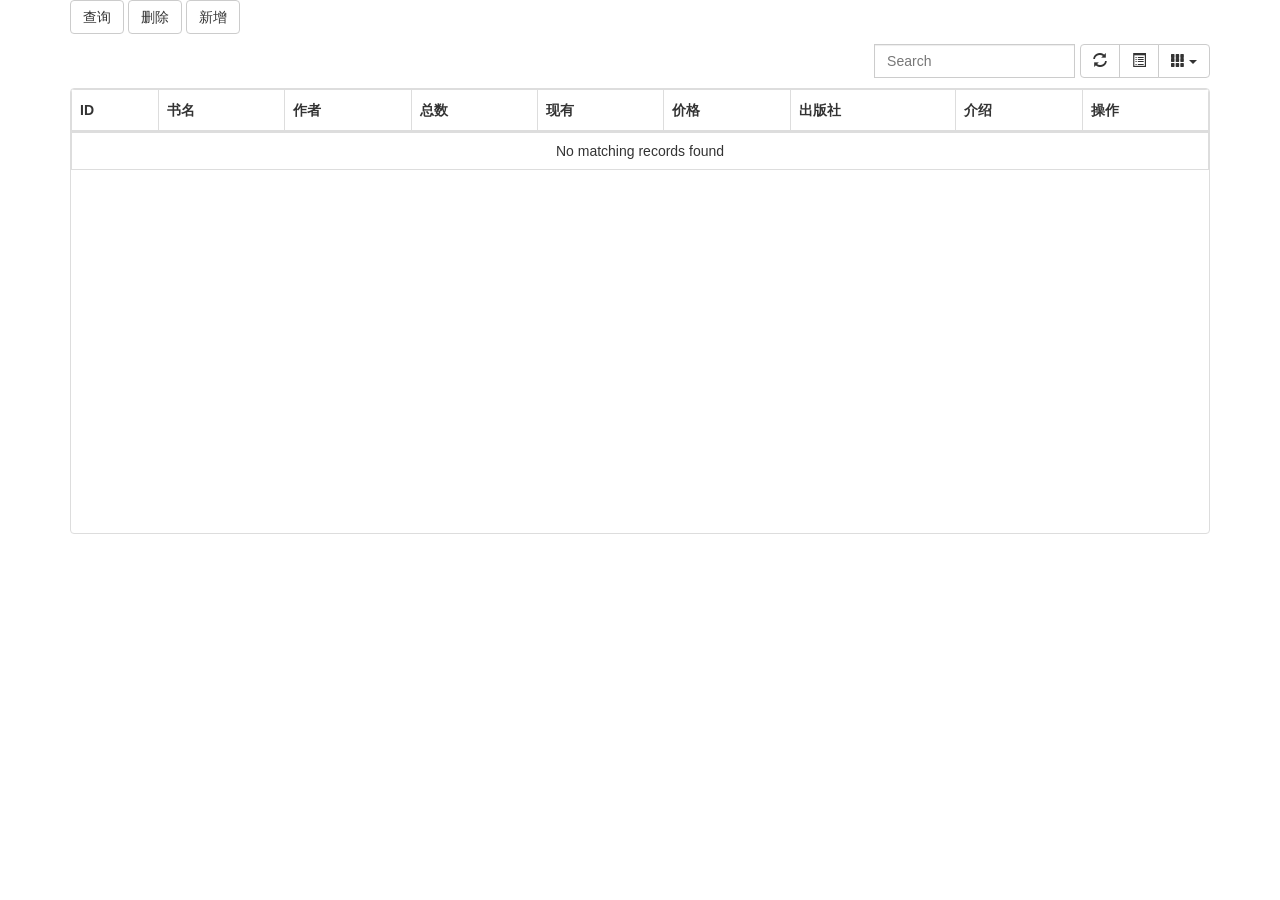
<file: src/main/resources/static/admin.html>
<!DOCTYPE html>
<html lang="en">

<head>
    <meta charset="utf-8">
    <meta name="viewport" content="width=device-width, initial-scale=1.0">
    <link rel="stylesheet" href="css/bootstrap.min.css">
    <link rel="stylesheet" href="css/bootstrap-table.min.css">
    <link rel="stylesheet" href="css/bootstrap-editable.css" type="text/css">
    <title>管理员用户界面</title>
</head>

<body>

    <script>

    </script>
    <div class="container">
        <div>
            <button id="build" class="btn btn-default">查询</button>
            <button id="delete" class="btn btn-default">删除</button>
            <button id="blank" class="btn btn-default">新增</button>
        </div>
        <div class=table-responsive">
            <table id="table" class="table text-nowrap" data-toggle="table" data-show-columns="true" data-search="true"
                data-show-refresh="true" data-show-toggle="true" data-pagination="true" data-height="500">
                <thead>
                    <tr>
                        <th data-field="book_id">ID</th>
                        <th data-field="book_name">书名</th>
                        <th data-field="author">作者</th>
                        <th data-field="collection_number">总数</th>
                        <th data-field="existing_number">现有</th>
                        <th data-field="price">价格</th>
                        <th data-field="publisher">出版社</th>
                        <th data-field="introduction">介绍</th>
                        <th data-field="operation">操作</th>
                    </tr>
                </thead>
            </table>
        </div>
    </div>

    <style>
        .page-content-wrapper {
            width: 800px;
            position: absolute;
            top: 10%;
            left: 24%;
            background: #fff;
            border: 1px solid #999;
            padding: 3% 0 0 9%;
            display: none;
        }

        .inputstyle {
            width: 60%;
            height: 34px;
            padding: 6px 12px;
            font-size: 14px;
            line-height: 1.42857143;
            color: #555;
            background-color: #fff;
            background-image: none;
            border: 1px solid #ccc;
            border-radius: 4px;
        }
    </style>

    <table id="mytab" class="table table-hover"></table>
    <!-- 新增和修改界面 -->
    <div class="page-content-wrapper">
        <input type="text" class="inputstyle" id="id" style="display: none;">
        <p>请选择编辑方式：</p>
        <div class="form-group">
            <label for="cbox1">修改数据：</label>
            <input type="checkbox" name="edit_way" id="cbox1" value="2">
            <label for="cbox1">添加数据：</label>
            <input type="checkbox" name="edit_way" id="cbox2" value="3">
        </div>
        <div class="form-group">
            <label>ID</label> <input type="text" class="inputstyle" id="book_id">
        </div>
        <div class="form-group">
            <label>书名</label> <input type="text" class="inputstyle" id="book_name">
        </div>
        <div class="form-group">
            <label>作者</label> <input type="text" class="inputstyle" id="author">
        </div>
        <div class="form-group">
            <label>总数</label> <input type="text" class="inputstyle" id="collection_number">
        </div>
        <div class="form-group">
            <label>现有</label> <input type="text" class="inputstyle" id="existing_number">
        </div>
        <div class="form-group">
            <label>价格</label> <input type="text" class="inputstyle" id="price">
        </div>
        <div class="form-group">
            <label>出版社</label> <input type="text" class="inputstyle" id="publisher">
        </div>
        <div class="form-group">
            <label>介绍</label> <input type="text" class="inputstyle" id="introduction">
        </div>


        <div class="modal-footer">
            <button type="button" class="btn default" data-dismiss="modal" id="close">Close</button>
            <button type="button" class="btn blue" id="updateBtn">Save</button>

        </div>
    </div>



    <script src="js/jquery.min.js"></script>
    <script src="js/bootstrap.min.js"></script>
    <!--<script src="assets/bootstrap2.3/js/bootstrap.min.js"></script>-->
    <script src="js/tableExport.js"></script>
    <script src="js/jquery.base64.js"></script>
    <script src="js/bootstrap-table.js"></script>
    <script src="js/bootstrap-table-export.js"></script>


    <script>


        //data-url="data/data1.json"
        $(function () {
            $('#build').click(build);//.trigger('click');
            $('#cells, #rows').keyup(function (e) {
                if (e.keyCode === 13) {
                    build();
                }
            });
        });

        function actionFormatter(value, row, index) {
            var id = value;
            var result = "";
            result += "<a href='javascript:;' class='btn btn-xs green' onclick=\"EditViewById('" + id + "', view='view')\" title='查看'><span class='glyphicon glyphicon-circle-arrow-up'></span></a>";
            result += "<a href='javascript:;' class='btn btn-xs blue' onclick=\"EditViewById('" + id + "')\" title='编辑'><span class='glyphicon glyphicon-circle-arrow-down'></span></a>";
            return result;
        }


        //表格超出宽度鼠标悬停显示td内容
        function paramsMatter(value, row, index) {
            var span = document.createElement("span");
            span.setAttribute("title", value);
            span.innerHTML = value;
            return span.outerHTML;
        }
        //td宽度以及内容超过宽度隐藏
        function formatTableUnit(value, row, index) {
            return {
                css: {
                    "white-space": "nowrap",
                    "text-overflow": "ellipsis",
                    "overflow": "hidden",
                    "max-width": "80px"
                }
            }
        }









        //***********************************************************************************************************************************
        // 选择请求的类型,并显示在列表上   {id: , kind: }, id表示动作, kind表示书还是论文
        function build_0(ID,KIND) {


            let columns = [

                // {
                //     field:'number',
                //     title:'index',
                //     formatter:indexFormatter,
                // },
                {
                    field: 'book_id',
                    title: 'ID',
                    cellStyle: formatTableUnit,
                    formatter: paramsMatter,
                }, {
                    field: 'book_name',
                    title: '书名',
                    cellStyle: formatTableUnit,
                    formatter: paramsMatter,
                    //editable:true,
                }, {
                    field: 'author',
                    title: '作者',
                    //editable:true,
                    cellStyle: formatTableUnit,
                    formatter: paramsMatter,
                }, {
                    field: 'collection_number',
                    title: '总数',
                    cellStyle: formatTableUnit,
                    formatter: paramsMatter,
                }, {
                    field: 'existing_number',
                    title: '现有',
                    cellStyle: formatTableUnit,
                    formatter: paramsMatter,
                }, {
                    field: 'price',
                    title: '价格',
                    cellStyle: formatTableUnit,
                    formatter: paramsMatter,
                }, {
                    field: 'publisher',
                    title: '出版社',
                    cellStyle: formatTableUnit,
                    formatter: paramsMatter,
                },
                {
                    field: 'introduction',
                    title: '介绍',
                    cellStyle: formatTableUnit,
                    formatter: paramsMatter,
                },
                {
                    checkbox: true,
                    visible: true                  //是否显示复选框
                },
                {
                    field: 'operation',
                    title: '操作',
                    align: 'center',
                    valign: 'middle',
                    formatter: option,
                    // formatter: actionFormatter
                },];



            //这里写刷新表格连接数据库的报文
            let data;
            let obj={ID,KIND};
            let post_all=JSON.stringify(obj);
            console.log(post_all);



            $.ajax({
                type: "POST",
               url: "/admin",
                dataType: "json",
                data:post_all,
                contentType : "application/json",
                success: function (data_json) {
                    // console.log(data_json),
                        data =data_json,
                    $('#table').bootstrapTable('destroy').bootstrapTable({
                        columns: columns,
                        data: data
                    });
                },
                error: function () {
                    alert("错误");
                }
            });



            $('#table').bootstrapTable('destroy').bootstrapTable({
                columns: columns,
                data: data,
                clickToSelect: true,
                showPaginationSwitch: true,

            });


            $('#table').resize();

        }


        //查阅所有书籍信息
        function build(){
            console.log("查询所有的书籍信息");
            build_0("0","0");
        }

        //***********************************************************************************************************************************


        function option(value, row, index) {
            var htm = "";
            htm = '<button id="upd"  onclick="update(\'' + escape(JSON.stringify(row)) + '\')">Edit</button>';
            return htm;
        }

        function update(row) {
            $(".page-content-wrapper").show();
            var data = JSON.parse(unescape(row))
            $('#book_id').val(data.book_id)
            $('#book_name').val(data.book_name)
            $('#author').val(data.author)
            $('#collection_number').val(data.collection_number)
            $('#existing_number').val(data.existing_number)
            $('#price').val(data.price)
            $('#publisher').val(data.publisher)
            $('#introduction').val(data.introduction)

        }




        $("#close").on("click", function () {
            $(".page-content-wrapper").hide();
        })

        $("#blank").click(function () {
            var blank = {
                book_id: "",
                book_name: "",
                author: "",
                collection_number: "",
                existing_number: "",
                price: "",
                publisher: "",
                introduction: "",
            };
            $("#table").bootstrapTable('append', blank);
        });

        $("#delete").click(function () {
            let rows = $("#table").bootstrapTable('getSelections');
            console.log(rows);
            if (rows.length == 0) {
                alert("请先选择要删除的记录!");
                return;
            } else {
                if (confirm("确定要删除吗？")) {
                    let arrays = new Array();// 声明一个数组

                    $(rows).each(function () {// 通过获得别选中的来进行遍历
                        arrays.push(this.book_id);// cid为获得到的整条数据中的一列

                    });
                    let  idcard = arrays.join(','); // 获得要删除的id

                    console.log(idcard);//idcard为要删除图书的id数组


                    let str1 =idcard.toString();
                    console.log(str1);
                    let obj={};
                    obj.bookID=str1;//用户名

                    let postDelete=JSON.stringify(obj);

                    console.log(postDelete);

                    $.ajax({
                        type: "post",
                        url: "/test" ,    //填写数据库url
                        dataType: "json",
                        data: postDelete,
                        contentType : "application/json",

                        success: function (data) {
                            console.log(data);
                            console.log("success");

                            // build();
                            // // alert("删除成功");
                            // location = location;
                        },
                        error: function () {
                            // alert('无法删除');
                        }
                    })
                }
            }
        });


        $("#updateBtn").on("click", function () {
            var obj = document.getElementsByName('edit_way'); //选择所有name="'edit_way'"的对象，返回数组
            //取到对象数组后，我们来循环检测它是不是被选中
            var s = '';
            for (var i = 0; i < obj.length; i++) {
                if (obj[i].checked) s += obj[i].value + ','; //如果选中，将value添加到变量s中
            }
            if (s.length == 0) {
                alert("还没有选择任何编辑方式！")
            }
            else if (s.length == 4) {
                alert("不能同时选择两种编辑方式！")
            }
            let edit_id = s[0].toString();
            let book_id = $("#book_id").val();
            let book_name = $("#book_name").val();
            let author = $("#author").val();
            let collection_number = $("#collection_number").val();
            let existing_number = $("#existing_number").val();
            let price = $("#price").val();
            let publisher = $("#publisher").val();
            let introduction = $("#introduction").val();
            console.log(book_id,book_name,author,collection_number,author,collection_number,existing_number,price,publisher,introduction);

            let obj12={};
            obj12.id          =4          ;
            obj12.objectID          =book_id          ;
            obj12.kind             = 0;
            obj12.book_name        =book_name        ;
            obj12.author           =author           ;
            obj12.collection_number=collection_number;
            obj12.existing_number  =existing_number  ;
            obj12.price            =price            ;
            obj12.publisher        =publisher        ;
            obj12.introduction     =introduction     ;
            console.log(obj12);

            let postModify=JSON.stringify(obj12);

            console.log(postModify);

            // 下面填写ajax报文
                $.ajax({
                type: "post",
                url: "/1" ,  //填写数据库url
                dataType: "json",
                contentType : "application/json",
                data:postModify,
                success: function (data) {
                    // $("#table").bootstrapTable('refresh');
                    // alert("提交成功");
                    // location = location;
                    console.log(data);
                    console.log("success");
                },
                error: function () {
                    // toastr.error('Error');
                }
            })

        })


    </script>
</body>

</html>
</file>
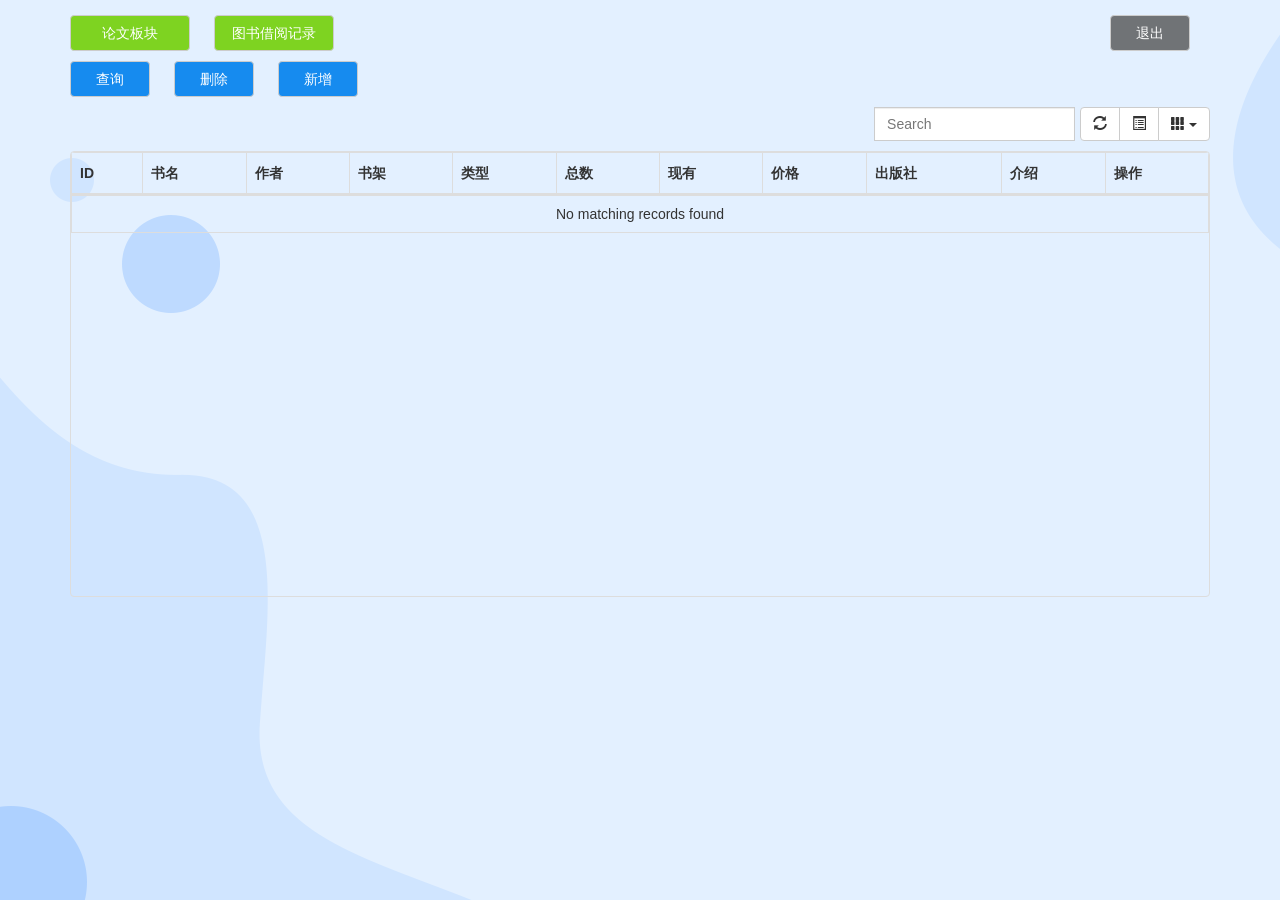
<file: src/main/resources/static/admin_book.html>
<!DOCTYPE html>
<html lang="en">

<head>
    <meta charset="utf-8">
    <meta name="viewport" content="width=device-width, initial-scale=1.0">
    <link rel="stylesheet" href="css/bootstrap.min.css">
    <link rel="stylesheet" href="css/bootstrap-table.min.css">

    <link rel="stylesheet" href="css/bootstrap-editable.css" type="text/css">
    <link rel="shortcut icon" href="./favicon.ico">
    <link rel="stylesheet" href="css/button.css">
    <title>管理员用户界面</title>
    <style>
        #table tr:nth-child(even){
            background: #fafafa;
        }
        #table th{
            background: #efefef;
        }
    </style>
</head>

<body>

<div class="back">
    <div class="container">

        <div style="margin-top: 15px">



            <a href="./admin_paper.html">

                <button class="btn btn-default" style="margin-right:  20px ;width: 120px ;background-color: #7ED321;height: 36px;color: #FFFFFF">论文板块</button>
            </a>


            <a href="./admin_record.html">
                <button class="btn btn-default" style="margin-right:  20px ;width: 120px ;background-color: #7ED321;height: 36px;color: #FFFFFF">图书借阅记录</button>
            </a>
            <a href="./login.html">
                <button class="btn btn-default" style="margin-right:  20px ;width: 80px ;background-color: #707376;height: 36px;color: #FFFFFF;float: right">退出</button>
            </a>

        </div>
        <div>
            <p> </p>
        </div>
        <div style="margin-top: 5px">
            <button id="build" class="btn btn-default" style="margin-right:  20px ;width: 80px ;background-color: #168bef;height: 36px;color: #FFFFFF">查询</button>
            <button id="delete" class="btn btn-default" style="margin-right:  20px ;width: 80px ;background-color: #168bef;height: 36px;color: #FFFFFF">删除</button>
            <button id="blank" class="btn btn-default" style="margin-right:  20px ;width: 80px ;background-color: #168bef;height: 36px;color: #FFFFFF">新增</button>



        </div>
        <div class=table-responsive">
            <table id="table" class="table text-nowrap" data-toggle="table" data-show-columns="true" data-search="true"
                data-show-refresh="true" data-show-toggle="true" data-pagination="true" data-height="500">
                <thead>
                    <tr>
                        <th data-field="book_id">ID</th>
                        <th data-field="book_name">书名</th>
                        <th data-field="author">作者</th>
                        <th data-field="shelf">书架</th>
                        <th data-field="type">类型</th>
                        <th data-field="collection_number">总数</th>
                        <th data-field="existing_number">现有</th>
                        <th data-field="price">价格</th>
                        <th data-field="publisher">出版社</th>
                        <th data-field="introduction">介绍</th>
                        <th data-field="operation">操作</th>
                    </tr>
                </thead>
            </table>
        </div>
    </div>
    </div>

    <style>
        .page-content-wrapper {
            width: 800px;
            position: absolute;
            top: 10%;
            left: 24%;
            background: #fff;
            border: 1px solid #999;
            padding: 3% 0 0 9%;
            display: none;
        }

        .inputstyle {
            width: 60%;
            height: 34px;
            padding: 6px 12px;
            font-size: 14px;
            line-height: 1.42857143;
            color: #555;
            background-color: #fff;
            background-image: none;
            border: 1px solid #ccc;
            border-radius: 4px;
        }
    </style>

    <table id="mytab" class="table table-hover"></table>
    <!-- 新增和修改界面 -->
    <div class="page-content-wrapper">
        <input type="text" class="inputstyle" id="id" style="display: none;">
        <p>Tips:只能在新增书本时修改ID</p>
<!--        <div class="form-group">-->
<!--            <label for="cbox1">修改数据：</label>-->
<!--            <input type="checkbox" name="edit_way" id="cbox1" value="2">-->
<!--            <label for="cbox1">添加数据：</label>-->
<!--            <input type="checkbox" name="edit_way" id="cbox2" value="3">-->
<!--        </div>-->
        <div class="form-group">
            <label>ID</label> <input type="text" class="inputstyle" id="book_id">
        </div>
        <div class="form-group">
            <label>书名</label> <input type="text" class="inputstyle" id="book_name">
        </div>
        <div class="form-group">
            <label>作者</label> <input type="text" class="inputstyle" id="author">
        </div>

        <div class="form-group">
            <label>书架</label> <input type="text" class="inputstyle" id="shelf">
        </div>
        <div class="form-group">
            <label>类型</label> <input type="text" class="inputstyle" id="type">
        </div>


        <div class="form-group">
            <label>总数</label> <input type="text" class="inputstyle" id="collection_number">
        </div>
        <div class="form-group">
            <label>现有</label> <input type="text" class="inputstyle" id="existing_number">
        </div>
        <div class="form-group">
            <label>价格</label> <input type="text" class="inputstyle" id="price">
        </div>
        <div class="form-group">
            <label>出版社</label> <input type="text" class="inputstyle" id="publisher">
        </div>
        <div class="form-group">
            <label>介绍</label> <input type="text" class="inputstyle" id="introduction">
        </div>


        <div class="modal-footer">
            <button type="button" class="btn default" data-dismiss="modal" id="close">Close</button>
            <button type="button" class="btn blue" id="updateBtn">Save</button>

        </div>
    </div>



    <script src="js/jquery.min.js"></script>
    <script src="js/bootstrap.min.js"></script>
    <!--<script src="assets/bootstrap2.3/js/bootstrap.min.js"></script>-->
    <script src="js/tableExport.js"></script>
    <script src="js/jquery.base64.js"></script>
    <script src="js/bootstrap-table.js"></script>
    <script src="js/bootstrap-table-export.js"></script>


    <script>


        //data-url="data/data1.json"
        $(function () {
            $('#build').click(build);//.trigger('click');
            $('#cells, #rows').keyup(function (e) {
                if (e.keyCode === 13) {
                    build();
                }
            });
        });

        function actionFormatter(value, row, index) {
            var id = value;
            var result = "";
            result += "<a href='javascript:;' class='btn btn-xs green' onclick=\"EditViewById('" + id + "', view='view')\" title='查看'><span class='glyphicon glyphicon-circle-arrow-up'></span></a>";
            result += "<a href='javascript:;' class='btn btn-xs blue' onclick=\"EditViewById('" + id + "')\" title='编辑'><span class='glyphicon glyphicon-circle-arrow-down'></span></a>";
            return result;
        }


        //表格超出宽度鼠标悬停显示td内容
        function paramsMatter(value, row, index) {
            var span = document.createElement("span");
            span.setAttribute("title", value);
            span.innerHTML = value;
            return span.outerHTML;
        }
        //td宽度以及内容超过宽度隐藏
        function formatTableUnit(value, row, index) {
            return {
                css: {
                    "white-space": "nowrap",
                    "text-overflow": "ellipsis",
                    "overflow": "hidden",
                    "max-width": "80px"
                }
            }
        }









        //***********************************************************************************************************************************
        // 选择请求的类型,并显示在列表上   {id: , kind: }, id表示动作, kind表示书还是论文
        function build_0(ID,KIND) {


            let columns = [

                // {
                //     field:'number',
                //     title:'index',
                //     formatter:indexFormatter,
                // },
                {
                    field: 'book_id',
                    title: 'ID',
                    cellStyle: formatTableUnit,
                    formatter: paramsMatter,
                }, {
                    field: 'book_name',
                    title: '书名',
                    cellStyle: formatTableUnit,
                    formatter: paramsMatter,
                    //editable:true,
                }, {
                    field: 'author',
                    title: '作者',
                    //editable:true,
                    cellStyle: formatTableUnit,
                    formatter: paramsMatter,
                },
                {
                    field: 'shelf',
                    title: '书架',
                    //editable:true,
                    cellStyle: formatTableUnit,
                    formatter: paramsMatter,
                },
                {
                    field: 'type',
                    title: '类型',
                    //editable:true,
                    cellStyle: formatTableUnit,
                    formatter: paramsMatter,
                },{
                    field: 'collection_number',
                    title: '总数',
                    cellStyle: formatTableUnit,
                    formatter: paramsMatter,
                }, {
                    field: 'existing_number',
                    title: '现有',
                    cellStyle: formatTableUnit,
                    formatter: paramsMatter,
                }, {
                    field: 'price',
                    title: '价格',
                    cellStyle: formatTableUnit,
                    formatter: paramsMatter,
                }, {
                    field: 'publisher',
                    title: '出版社',
                    cellStyle: formatTableUnit,
                    formatter: paramsMatter,
                },
                {
                    field: 'introduction',
                    title: '介绍',
                    cellStyle: formatTableUnit,
                    formatter: paramsMatter,
                },
                {
                    checkbox: true,
                    visible: true                  //是否显示复选框
                },
                {
                    field: 'operation',
                    title: '操作',
                    align: 'center',
                    valign: 'middle',
                    formatter: option,
                    // formatter: actionFormatter
                },];



            //这里写刷新表格连接数据库的报文
            let data;
            let obj={ID,KIND};
            let post_all=JSON.stringify(obj);
            console.log(post_all);



            $.ajax({
                type: "POST",
               url: "/queryAll",
                dataType: "json",
                data:post_all,
                contentType : "application/json",
                success: function (data_json) {
                    // console.log(data_json),
                        data =data_json,



                    $('#table').bootstrapTable('destroy').bootstrapTable({
                        columns: columns,
                        data: data
                    });
                },
                error: function () {
                    alert("查询失败,请重新查询");
                }
            });



            $('#table').bootstrapTable('destroy').bootstrapTable({
                columns: columns,
                data: data,
                clickToSelect: true,
                showPaginationSwitch: true,


            });


            $('#table').resize();

        }


        //查阅所有书籍信息
        function build(){
            console.log("查询所有的书籍信息");
            build_0("0","0");
        }

        //***********************************************************************************************************************************


        function option(value, row, index) {
            var htm = "";
            htm = '<button id="upd"  onclick="update(\'' + escape(JSON.stringify(row)) + '\')">Edit</button>';
            return htm;
        }

        function update(row) {
            $(".page-content-wrapper").show();
            let data = JSON.parse(unescape(row))
            $('#book_id').val(data.book_id)
            $('#book_name').val(data.book_name)
            $('#author').val(data.author)
            $('#shelf').val(data.shelf)
            $('#type').val(data.type)
            $('#collection_number').val(data.collection_number)
            $('#existing_number').val(data.existing_number)
            $('#price').val(data.price)
            $('#publisher').val(data.publisher)
            $('#introduction').val(data.introduction)

        }




        $("#close").on("click", function () {
            $(".page-content-wrapper").hide();
        })

        $("#blank").click(function () {
            var blank = {
                book_id: "",
                book_name: "",
                author: "",
                shelf:"",
                type:"",
                collection_number: "",
                existing_number: "",
                price: "",
                publisher: "",
                introduction: "",
            };
            $("#table").bootstrapTable('append', blank);
        });

        $("#delete").click(function () {
            let rows = $("#table").bootstrapTable('getSelections');
            console.log(rows);
            if (rows.length == 0) {
                alert("请先选择要删除的记录!");
                return;
            } else {
                if (confirm("确定要删除吗？")) {
                    let arrays = new Array();// 声明一个数组

                    $(rows).each(function () {// 通过获得别选中的来进行遍历
                        arrays.push(this.book_id);// cid为获得到的整条数据中的一列

                    });
                    let  idcard = arrays.join(','); // 获得要删除的id

                    console.log(idcard);//idcard为要删除图书的id数组


                    let str1 =idcard.toString();
                    console.log(str1);
                    let obj={};
                    obj.bookID=str1;//用户名
                    obj.kind="0";//用户名

                    let postDelete=JSON.stringify(obj);

                    console.log(postDelete);

                    $.ajax({
                        type: "post",
                        url: "/delete" ,    //填写数据库url
                        dataType: "json",
                        data: postDelete,
                        contentType : "application/json",

                        success: function (data) {
                            console.log(data);
                            console.log("success");
                            build();

                            // build();
                            // // alert("删除成功");
                            // location = location;
                        },
                        error: function () {
                            alert('删除失败, 请重新删除');
                        }
                    })
                }
            }
        });


        $("#updateBtn").on("click", function () {
            var obj = document.getElementsByName('edit_way'); //选择所有name="'edit_way'"的对象，返回数组
            //取到对象数组后，我们来循环检测它是不是被选中
            var s = '';
            for (var i = 0; i < obj.length; i++) {
                if (obj[i].checked) s += obj[i].value + ','; //如果选中，将value添加到变量s中
            }
            // if (s.length == 0) {
            //     alert("还没有选择任何编辑方式！")
            // }
            // else if (s.length == 4) {
            //     alert("不能同时选择两种编辑方式！")
            // }
            // else{
            //     let edit_id = s[0].toString();
                let book_id = $("#book_id").val();
                let book_name = $("#book_name").val();
                let author = $("#author").val();
                let shelf = $("#shelf").val();
                let type = $("#type").val();
                let collection_number = $("#collection_number").val();
                let existing_number = $("#existing_number").val();
                let price = $("#price").val();
                let publisher = $("#publisher").val();
                let introduction = $("#introduction").val();
                console.log(book_id,book_name,author,collection_number,author,collection_number,existing_number,price,publisher,introduction);

                let obj12={};
                obj12.id          =4          ;
                obj12.objectID          =book_id          ;
                obj12.kind             = 0;
                obj12.book_name        =book_name        ;
                obj12.author           =author           ;
                obj12.shelf        =shelf        ;
                obj12.type           =type           ;
                obj12.collection_number=collection_number;
                obj12.existing_number  =existing_number  ;
                obj12.price            =price            ;
                obj12.publisher        =publisher        ;
                obj12.introduction     =introduction     ;
                console.log(obj12);

                let postModify=JSON.stringify(obj12);

                console.log(postModify);

                // 下面填写ajax报文
                $.ajax({
                    type: "post",
                    url: "/modify" ,  //填写数据库url
                    dataType: "json",
                    contentType : "application/json",
                    data:postModify,
                    success: function (data) {
                        // $("#table").bootstrapTable('refresh');
                        alert("提交成功");
                        // location = location;
                        console.log(data);
                        build();
                        console.log("success");
                    },
                    error: function () {
                        alert("更改失败, 请重新更改");
                    }
                })

            // }


        })


    </script>
</body>

</html>
</file>
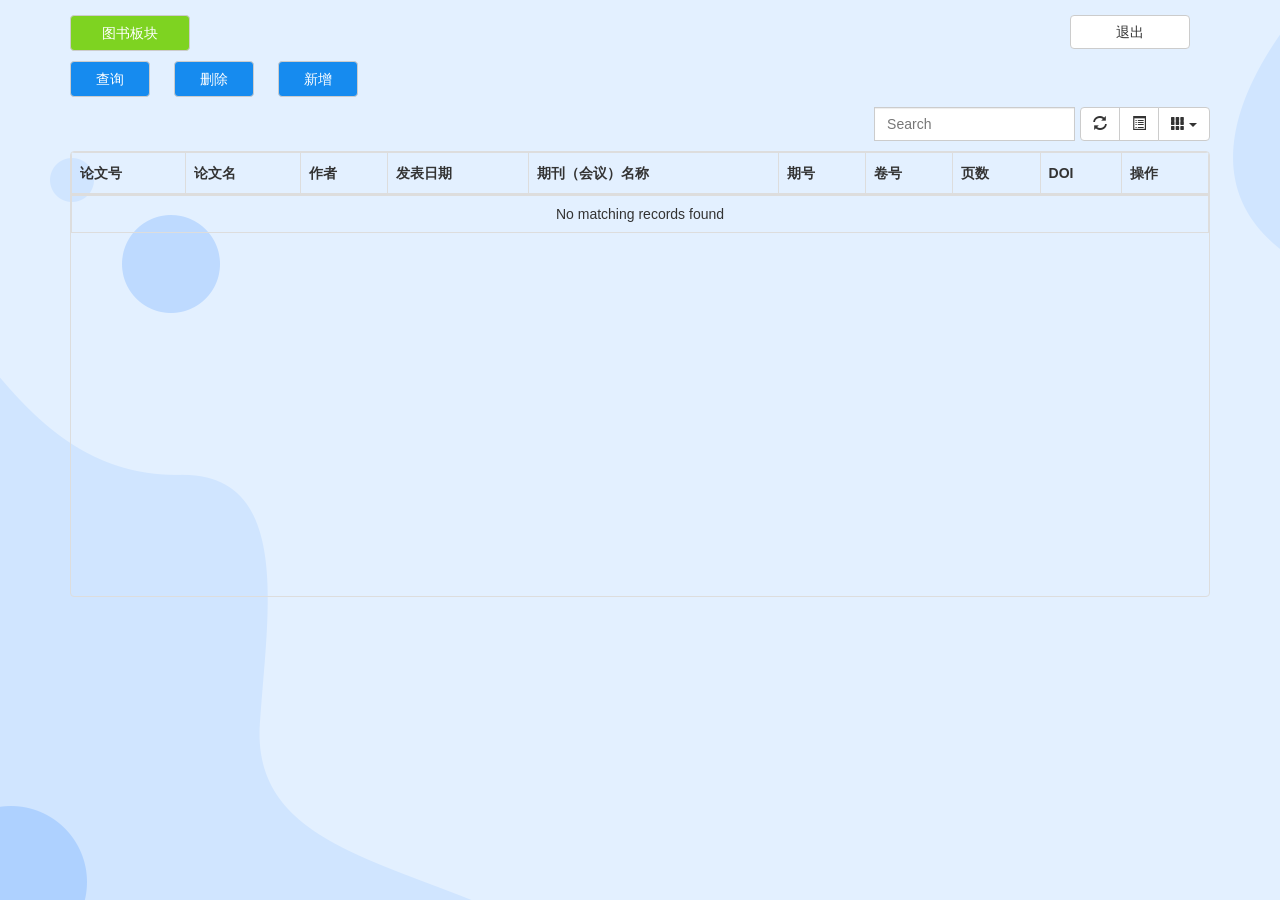
<file: src/main/resources/static/admin_paper.html>
<!DOCTYPE html>
<html lang="en">

<head>
    <meta charset="utf-8">
    <meta name="viewport" content="width=device-width, initial-scale=1.0">
    <link rel="stylesheet" href="css/bootstrap.min.css">
    <link rel="stylesheet" href="css/bootstrap-table.min.css">
    <link rel="stylesheet" href="css/bootstrap-editable.css" type="text/css">
    <link rel="shortcut icon" href="./favicon.ico">



    <title>管理员用户界面</title>

    <style>
        #table tr:nth-child(even){
            background: #fafafa;
        }
        #table th{
            background: #efefef;
        }
    </style>

</head>

<body>


<div class="back">

<div class="container" >





    <div style="margin-top: 15px">

        <a href="./admin_book.html">
            <button class="btn btn-default" style="margin-right:  20px ;width: 120px ;background-color: #7ED321;height: 36px;color: #FFFFFF">图书板块</button>
        </a>
        <a href="./login.html">
            <button class="btn btn-default" style="margin-right:  20px ;width: 120px ;float: right">退出</button>
        </a>
    </div>
    <p></p>
    <div>

        <button id="build" class="btn btn-default"  style="margin-right:  20px ;width: 80px ;background-color: #168bef;height: 36px;color: #FFFFFF" >查询</button>
        <button id="delete" class="btn btn-default" style="margin-right:  20px ;width: 80px ;background-color: #168bef;height: 36px;color: #FFFFFF">删除</button>
        <button id="blank" class="btn btn-default"  style="margin-right:  20px ;width: 80px ;background-color: #168bef;height: 36px;color: #FFFFFF">新增</button>


    </div>
    <div class=table-responsive">
        <table id="table" class="table text-nowrap" data-toggle="table" data-show-columns="true" data-search="true"
               data-show-refresh="true" data-show-toggle="true" data-pagination="true" data-height="500">
            <thead>
            <tr>
                <th data-field="paper_id">论文号</th>
                <th data-field="paper_title">论文名</th>
                <th data-field="author">作者</th>
                <th data-field="date">发表日期</th>
                <th data-field="jc_name">期刊（会议）名称</th>
                <th data-field="issue_number">期号</th>
                <th data-field="volume_number">卷号</th>
                <th data-field="page_number">页数</th>
                <th data-field="doi">DOI</th>
<!--                <th data-field="subtract">摘要</th>-->

<!--                <th data-field="book_id">ID</th>-->
<!--                <th data-field="book_name">书名</th>-->
<!--                <th data-field="author">作者</th>-->
<!--                <th data-field="collection_number">总数</th>-->
<!--                <th data-field="existing_number">现有</th>-->
<!--                <th data-field="price">价格</th>-->
<!--                <th data-field="publisher">出版社</th>-->
<!--                <th data-field="introduction">介绍</th>-->
                <th data-field="operation">操作</th>
            </tr>
            </thead>
        </table>
    </div>
</div>

</div>

<style>
    .page-content-wrapper {
        width: 800px;
        position: absolute;
        top: 10%;
        left: 24%;
        background: #fff;
        border: 1px solid #999;
        padding: 3% 0 0 9%;
        display: none;
    }

    .inputstyle {
        width: 60%;
        height: 34px;
        padding: 6px 12px;
        font-size: 14px;
        line-height: 1.42857143;
        color: #555;
        background-color: #fff;
        background-image: none;
        border: 1px solid #ccc;
        border-radius: 4px;
    }
</style>

<table id="mytab" class="table table-hover"></table>
<!-- 新增和修改界面 -->
<div class="page-content-wrapper">
    <input type="text" class="inputstyle" id="id" style="display: none;">
    <p>请选择编辑方式：</p>
    <div class="form-group">
        <label for="cbox1">修改数据：</label>
        <input type="checkbox" name="edit_way" id="cbox1" value="2">
        <label for="cbox1">添加数据：</label>
        <input type="checkbox" name="edit_way" id="cbox2" value="3">
    </div>
    <div class="form-group">
        <label>论文号</label> <input type="text" class="inputstyle" id="paper_id">
    </div>
    <div class="form-group">
        <label>论文名</label> <input type="text" class="inputstyle" id="paper_title">
    </div>
    <div class="form-group">
        <label>作者</label> <input type="text" class="inputstyle" id="author">
    </div>
    <div class="form-group">
        <label>发表日期</label> <input type="text" class="inputstyle" id="date">
    </div>
    <div class="form-group">
        <label>期刊(会议)名称</label> <input type="text" class="inputstyle" id="jc_name">
    </div>
    <div class="form-group">
        <label>卷号</label> <input type="text" class="inputstyle" id="issue_number">
    </div>
    <div class="form-group">
        <label>期号</label> <input type="text" class="inputstyle" id="volume_number">
    </div>
    <div class="form-group">
        <label>页数</label> <input type="text" class="inputstyle" id="page_number">
    </div>
    <div class="form-group">
        <label>DOI</label> <input type="href" class="inputstyle" id="doi">
    </div>
<!--    <div class="form-group">-->
<!--        <label>摘要</label> <input type="text" class="inputstyle" id="subtract">-->
<!--    </div>-->


    <div class="modal-footer">
        <button type="button" class="btn default" data-dismiss="modal" id="close">Close</button>
        <button type="button" class="btn blue" id="updateBtn">Save</button>

    </div>
</div>



<script src="js/jquery.min.js"></script>
<script src="js/bootstrap.min.js"></script>
<!--<script src="assets/bootstrap2.3/js/bootstrap.min.js"></script>-->
<script src="js/tableExport.js"></script>
<script src="js/jquery.base64.js"></script>
<script src="js/bootstrap-table.js"></script>
<script src="js/bootstrap-table-export.js"></script>


<script>
    function option2(value, row, index) {
        var htm = "";

        htm = '<button id="url"  onclick="download(\'' + escape(JSON.stringify(row)) + '\')">下载论文</button>';
        return htm;
    }


    function download(row) {
        var row1 = JSON.parse(unescape(row))
        var urll= row1.doi;
        console.log(urll);
        window.open(urll);
    }


    //data-url="data/data1.json"
    $(function () {
        $('#build').click(build);//.trigger('click');
        $('#cells, #rows').keyup(function (e) {
            if (e.keyCode === 13) {
                build();
            }
        });
    });

    function actionFormatter(value, row, index) {
        var id = value;
        var result = "";
        result += "<a href='javascript:;' class='btn btn-xs green' onclick=\"EditViewById('" + id + "', view='view')\" title='查看'><span class='glyphicon glyphicon-circle-arrow-up'></span></a>";
        result += "<a href='javascript:;' class='btn btn-xs blue' onclick=\"EditViewById('" + id + "')\" title='编辑'><span class='glyphicon glyphicon-circle-arrow-down'></span></a>";
        return result;
    }


    //表格超出宽度鼠标悬停显示td内容
    function paramsMatter(value, row, index) {
        var span = document.createElement("span");
        span.setAttribute("title", value);
        span.innerHTML = value;
        return span.outerHTML;
    }
    //td宽度以及内容超过宽度隐藏
    function formatTableUnit(value, row, index) {
        return {
            css: {
                "white-space": "nowrap",
                "text-overflow": "ellipsis",
                "overflow": "hidden",
                "max-width": "80px"
            }
        }
    }









    //***********************************************************************************************************************************
    // 选择请求的类型,并显示在列表上   {id: , kind: }, id表示动作, kind表示书还是论文
    function build_0(ID,KIND) {


        let columns = [

            // {
            //     field:'number',
            //     title:'index',
            //     formatter:indexFormatter,
            // },
            {
                field: 'paper_id',
                title: '论文号',
                cellStyle: formatTableUnit,
                formatter: paramsMatter,
            }, {
                field: 'paper_title',
                title: '论文名',
                cellStyle: formatTableUnit,
                formatter: paramsMatter,
                //editable:true,
            }, {
                field: 'author',
                title: '作者',
                //editable:true,
                cellStyle: formatTableUnit,
                formatter: paramsMatter,
            }, {
                field: 'date',
                title: '发表日期',
                cellStyle: formatTableUnit,
                formatter: paramsMatter,
            }, {
                field: 'jc_name',
                title: '期刊（会议）名称',
                cellStyle: formatTableUnit,
                formatter: paramsMatter,
            }, {
                field: 'issue_number',
                title: '期号',
                cellStyle: formatTableUnit,
                formatter: paramsMatter,
            }, {
                field: 'volume_number',
                title: '卷号',
                cellStyle: formatTableUnit,
                formatter: paramsMatter,
            },
            {
                field: 'page_number',
                title: '页数',
                cellStyle: formatTableUnit,
                formatter: paramsMatter,
            },
            {
                field: 'doi',
                title: 'DOI',
                cellStyle: formatTableUnit,
                formatter: option2,
            },
            // {
            //     field: 'subtract',
            //     title: '摘要',
            //     cellStyle: formatTableUnit,
            //     formatter: paramsMatter,
            // },
            {
                checkbox: true,
                visible: true                  //是否显示复选框
            },
            {
                field: 'operation',
                title: '操作',
                align: 'center',
                valign: 'middle',
                formatter: option,
                // formatter: actionFormatter
            },];



        //这里写刷新表格连接数据库的报文
        let data;
        let obj={ID,KIND};
        let post_all=JSON.stringify(obj);
        console.log(post_all);

        $.ajax({
            type: "POST",
            url: "/queryAll",
            dataType: "json",
            data:post_all,
            contentType : "application/json",
            success: function (data_json) {
                // console.log(data_json),
                data =data_json,


                    $('#table').bootstrapTable('destroy').bootstrapTable({
                        columns: columns,
                        data: data
                    });
            },
            error: function () {
                // alert("错误");
                alert("查询失败,请重新查询");
            }
        });



        $('#table').bootstrapTable('destroy').bootstrapTable({
            columns: columns,
            data: data,
            clickToSelect: true,
            showPaginationSwitch: true,

        });


        $('#table').resize();

    }


    //查阅所有书籍信息
    function build(){
        console.log("查询所有的论文信息");
        build_0("0","1");
    }

    //***********************************************************************************************************************************


    function option(value, row, index) {
        var htm = "";
        htm = '<button id="upd"  onclick="update(\'' + escape(JSON.stringify(row)) + '\')">Edit</button>';
        return htm;
    }

    function update(row) {
        $(".page-content-wrapper").show();
        let data = JSON.parse(unescape(row));

        $('#paper_id                      ').val(data.paper_id              );
        $('#paper_title                       ').val(data.paper_title               );
        $('#author                            ').val(data.author                    );
        $('#date                              ').val(data.date                     );
        $('#jc_name                           ').val(data.jc_name                   );
        $('#issue_number                      ').val(data.issue_number             );
        $('#volume_number                     ').val(data.volume_number              );
        $('#page_number                       ').val(data.page_number                    );
        $('#doi                               ').val(data.doi                        );
        // $('#subtract                          ').val(data.subtract);

    }




    $("#close").on("click", function () {
        $(".page-content-wrapper").hide();
    })

    $("#blank").click(function () {
        let blank = {
            paper_id       :"",
            paper_title    :"",
            author         :"",
            date           :"",
            jc_name        :"",
            issue_number   :"",
            volume_number  :"",
            page_number    :"",
            doi            :"",
            // subtract       :"",
        };
        $("#table").bootstrapTable('append', blank);
    });

    $("#delete").click(function () {
        let rows = $("#table").bootstrapTable('getSelections');
        console.log(rows);
        if (rows.length == 0) {
            alert("请先选择要删除的记录!");
            return;
        } else {
            if (confirm("确定要删除吗？")) {
                let arrays = new Array();// 声明一个数组

                $(rows).each(function () {// 通过获得别选中的来进行遍历
                    arrays.push(this.paper_id);// cid为获得到的整条数据中的一列

                });
                let  idcard = arrays.join(','); // 获得要删除的id

                console.log(idcard);//idcard为要删除图书的id数组


                let str1 =idcard.toString();
                console.log(str1);
                let obj={};
                obj.bookID=str1;//用户名
                obj.kind="1";//用户名

                let postDelete=JSON.stringify(obj);

                console.log(postDelete);

                $.ajax({
                    type: "post",
                    url: "/delete" ,    //填写数据库url
                    dataType: "json",
                    data: postDelete,
                    contentType : "application/json",

                    success: function (data) {
                        console.log(data);
                        console.log("success");
                        build();

                        // build();
                        // // alert("删除成功");
                        // location = location;
                    },
                    error: function () {
                        // alert('无法删除');
                        alert("删除失败, 请重新删除");
                    }
                })
            }
        }
    });


    $("#updateBtn").on("click", function () {
        var obj = document.getElementsByName('edit_way'); //选择所有name="'edit_way'"的对象，返回数组
        //取到对象数组后，我们来循环检测它是不是被选中
        var s = '';
        for (var i = 0; i < obj.length; i++) {
            if (obj[i].checked) s += obj[i].value + ','; //如果选中，将value添加到变量s中
        }

        if (s.length == 0) {
            alert("还没有选择任何编辑方式！")
        }
        else if (s.length == 4) {
            alert("不能同时选择两种编辑方式！")
        }else{
            let edit_id = s[0].toString();
            let paper_id       =         $('#paper_id                          ').val(              )       ;
            let paper_title    =         $('#paper_title                       ').val(             )       ;
            let author         =         $('#author                            ').val(             )       ;
            let date           =         $('#date                              ').val(            )       ;
            let jc_name        =         $('#jc_name                           ').val(             )       ;
            let issue_number   =         $('#issue_number                      ').val(            )       ;
            let volume_number  =         $('#volume_number                     ').val(              )       ;
            let page_number    =         $('#page_number                       ').val(                  )        ;
            let DOI            =         $('#doi                               ').val(              )       ;
            // let subtract       =         $('#subtract                          ').val(                  )        ;



            let obj12={};
            obj12.id          =4          ;
            obj12.kind             = 1;
            obj12.objectID           =paper_id          ;
            obj12.paper_title         =paper_title       ;
            obj12.author              =author            ;
            obj12.date                =date              ;
            obj12.jc_name             =jc_name           ;
            obj12.issue_number        =issue_number      ;
            obj12.volume_number       =volume_number     ;
            obj12.page_number         =page_number       ;
            obj12.doi                 =DOI         ;
            // obj12.subtract            =subtract          ;

            console.log(obj12);

            let postModify=JSON.stringify(obj12);

            console.log(postModify);

            // 下面填写ajax报文
            $.ajax({
                type: "post",
                url: "/modify" ,  //填写数据库url
                dataType: "json",
                contentType : "application/json",
                data:postModify,
                success: function (data) {
                    // $("#table").bootstrapTable('refresh');
                    // alert("提交成功");
                    // location = location;
                    console.log(data);
                    console.log("success");
                    build();
                },
                error: function () {
                    // toastr.error('Error');
                    alert("更改失败,请重新更改");
                }
            })

        }


    })


</script>
</body>

</html>
</file>
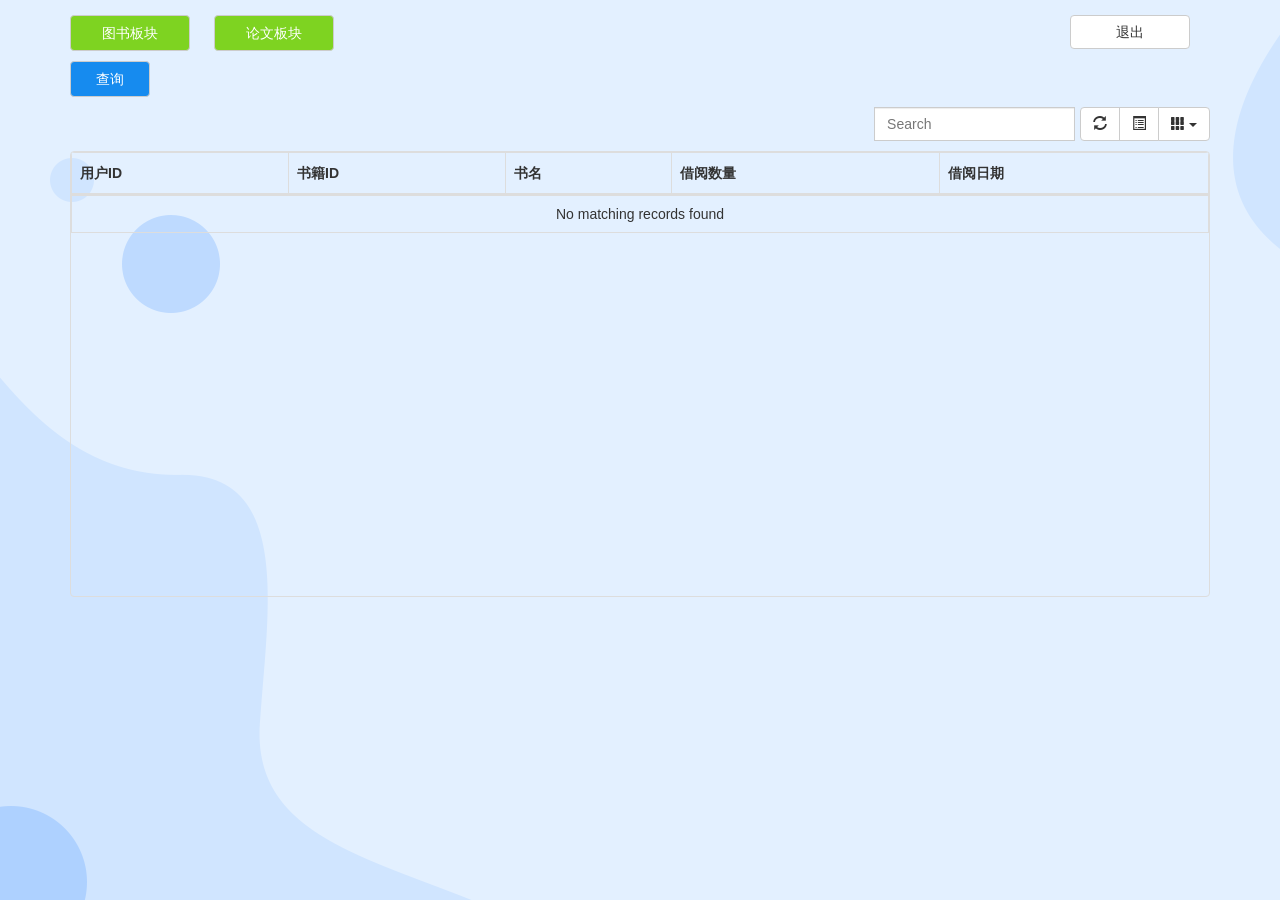
<file: src/main/resources/static/admin_record.html>
<!DOCTYPE html>
<html lang="en">

<head>
    <meta charset="utf-8">
    <meta name="viewport" content="width=device-width, initial-scale=1.0">
    <link rel="stylesheet" href="css/bootstrap.min.css">
    <link rel="stylesheet" href="css/bootstrap-table.min.css">
    <link rel="stylesheet" href="css/bootstrap-editable.css" type="text/css">
    <link rel="shortcut icon" href="./favicon.ico">
    <title>管理员用户界面</title>

    <style>
        #table tr:nth-child(even){
            background: #fafafa;
        }
        #table th{
            background: #efefef;
        }
    </style>
</head>

<body>


<div class="back">

<div class="container">

    <div style="margin-top: 15px">

        <a href="./admin_book.html">
            <button class="btn btn-default" style="margin-right:  20px ;width: 120px ;background-color: #7ED321;height: 36px;color: #FFFFFF">图书板块</button>
        </a>
        <a href="./admin_paper.html">
            <button class="btn btn-default" style="margin-right:  20px ;width: 120px ;background-color: #7ED321;height: 36px;color: #FFFFFF">论文板块</button>
        </a>
        <a href="./login.html">
            <button class="btn btn-default" style="margin-right:  20px ;width: 120px ;float: right">退出</button>
        </a>
        <p>

        </p>
        <button id="build" class="btn btn-default" style="margin-right:  20px ;width: 80px ;background-color: #168bef;height: 36px;color: #FFFFFF">查询</button>


    </div>
    <div class=table-responsive">
        <table id="table" class="table text-nowrap" data-toggle="table" data-show-columns="true" data-search="true"
               data-show-refresh="true" data-show-toggle="true" data-pagination="true" data-height="500">
            <thead>
            <tr>
                <th data-field="user_id">用户ID</th>
                <th data-field="object_id">书籍ID</th>
                <th data-field="book_name">书名</th>
                <th data-field="number">借阅数量</th>
                <th data-field="date">借阅日期</th>

            </tr>
            </thead>
        </table>
    </div>
</div>
</div>



<script src="js/jquery.min.js"></script>
<script src="js/bootstrap.min.js"></script>
<!--<script src="assets/bootstrap2.3/js/bootstrap.min.js"></script>-->
<script src="js/tableExport.js"></script>
<script src="js/jquery.base64.js"></script>
<script src="js/bootstrap-table.js"></script>
<script src="js/bootstrap-table-export.js"></script>


<script>


    //data-url="data/data1.json"
    $(function () {
        $('#build').click(build);//.trigger('click');
        $('#cells, #rows').keyup(function (e) {
            if (e.keyCode === 13) {
                build();
            }
        });
    });



    //表格超出宽度鼠标悬停显示td内容
    function paramsMatter(value, row, index) {
        var span = document.createElement("span");
        span.setAttribute("title", value);
        span.innerHTML = value;
        return span.outerHTML;
    }
    //td宽度以及内容超过宽度隐藏
    function formatTableUnit(value, row, index) {
        return {
            css: {
                "white-space": "nowrap",
                "text-overflow": "ellipsis",
                "overflow": "hidden",
                "max-width": "80px"
            }
        }
    }









    //***********************************************************************************************************************************
    // 选择请求的类型,并显示在列表上   {id: , kind: }, id表示动作, kind表示书还是论文
    function build_0(ID) {

        let columns = [

            // {
            //     field:'number',
            //     title:'index',
            //     formatter:indexFormatter,
            // },
            {
                field: 'user_id',
                title: '用户ID',
                cellStyle: formatTableUnit,
                formatter: paramsMatter,
            }, {
                field: 'object_id',
                title: '书籍ID',
                cellStyle: formatTableUnit,
                formatter: paramsMatter,
                //editable:true,
            }, {
                field: 'book_name',
                title: '书名',
                //editable:true,
                cellStyle: formatTableUnit,
                formatter: paramsMatter,
            }, {
                field: 'number',
                title: '借阅数量',
                cellStyle: formatTableUnit,
                formatter: paramsMatter,
            }, {
                field: 'date',
                title: '借阅日期',
                cellStyle: formatTableUnit,
                formatter: paramsMatter,
            },];



        //这里写刷新表格连接数据库的报文
        let data;
        let obj={ID};
        let post_all=JSON.stringify(obj);
        console.log(post_all)
        //

        $.ajax({
            type: "POST",
            url: "/queryRecords",   //填写查询借阅记录的url
            dataType: "json",
            data:post_all,
            contentType : "application/json",
            success: function (data_json) {
                console.log(data_json),
                data =data_json,

                    $('#table').bootstrapTable('destroy').bootstrapTable({
                        columns: columns,
                        data: data
                    });
                // build();
            },
            error: function () {
                // alert("错误");
                alert("查询失败,请重新查询");
            }

        });



        $('#table').bootstrapTable('destroy').bootstrapTable({
            columns: columns,
            data: data,
            clickToSelect: true,
            showPaginationSwitch: true,

        });


        $('#table').resize();

    }


    //查阅所有书籍信息
    function build(){
        console.log("查询所有的论文信息");
        build_0("5");
    }



</script>
</body>

</html>
</file>
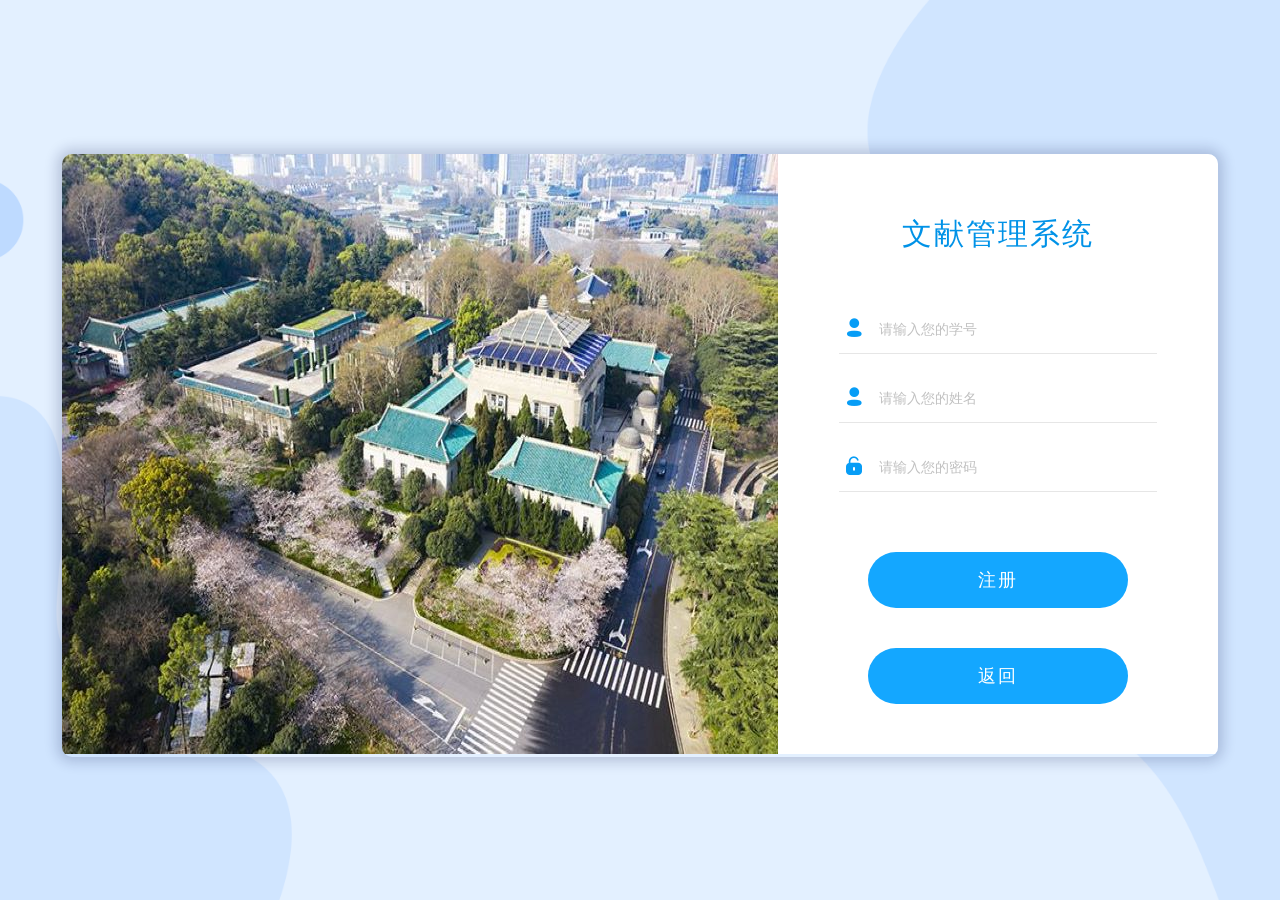
<file: src/main/resources/static/register.html>
<!DOCTYPE html>


<html style="height: 100%;" lang="en">

<head>
    <meta content=" width=device-width,initial-scale=1.0,maximum-scale=1.0,user-scalable=0" name="viewport" />

    <meta http-equiv="Content-Type" content=text/html; charset=utf-8" />
    <meta http-equiv="Content-Type" content="text/html; charset=utf-8" />
    <title>登录</title>

    <link rel="stylesheet" type="text/css" href="css/default.css" />

    <link href="css/index.css" rel="stylesheet" />

    <link href="fonts/iconfont.css" rel="stylesheet" />
    <link rel="shortcut icon" href="./favicon.ico">

    <script src="vendor/jquery/jquery-3.2.1.min.js"></script>

    <style>
        #table tr:nth-child(even){
            background: #fafafa;
        }
        #table th{
            background: #efefef;
        }
    </style>

</head>

<body style="height:100%;">

<div class="boxer">
<!--    <h2 class="logo"><img src="" /></h2>-->
    <div class="box1">
        <div class="middle1">
            <div class="middle_left">
                <img src="images/login_pic.jpg"  alt="null"/>
            </div>
            <div class="middle_right">
                <div class="mr_box">
                    <h2>文献管理系统</h2>
                    <!--						<h2>欢迎登录</h2>-->
                    <form>
                        <div class="form-group mar_b">
                            <span class="iconfont icon-Profile icon_p"></span>
                            <input type="email" class="form-control icon-user" id="username1" placeholder="请输入您的学号">

                        </div>
                        <div class="form-group mar_b">
                            <span class="iconfont icon-Profile icon_p"></span>
                            <input type="text" class="form-control icon-pass" id="stuName"
                                   placeholder="请输入您的姓名">

                        </div>
                        <div class="form-group mar_b">
                            <span class="iconfont icon-Unlock icon_p"></span>
                            <input type="password" class="form-control icon-pass" id="password1"
                                   placeholder="请输入您的密码">

                        </div>


<!--                        <div class="form-check font-s">-->
<!--                            <div class="custom-control custom-checkbox small">-->
<!--                                <input type="checkbox" class="custom-control-input" id="customCheck">-->
<!--                                <label class="custom-control-label" for="customCheck">记住密码</label>-->
<!--                            </div>-->
<!--                        </div>-->
                        <!--							<div class="f_pass">-->
                        <!--&lt;!&ndash;								<div class="f_pass_n">&ndash;&gt;-->
                        <!--&lt;!&ndash;									<i class="fl"><img src="images/sq.png"></i>&ndash;&gt;-->
                        <!--&lt;!&ndash;									<p>密码不正确,请重新输入!</p>&ndash;&gt;-->
                        <!--&lt;!&ndash;								</div>&ndash;&gt;-->
                        <!--							</div>-->
                        <button type="button" class="login" id="login1">注册</button>
                        <button type="button" class="login" id="register1">返回</button>
                    </form>
                </div>
            </div>
        </div>
    </div>
</div>

</body>

<script>
    $("#login1").click(function () {
        login3();

    })
    $("#register1").click(function () {
        window.location.href="login.html";

    })

    function login3() {

        let obj = {};
        obj.user_name = $("input[id='username1']").val();//用户名

        // if($("input[id='password1']").val()!==$("input[id='password2']").val()){
        //     window.alert("两次密码不一致请重新输入"); //显示警告框
        // }

        obj.user_password = $("input[id='password1']").val();//密码
        obj.stuID= $("input[id='stuName']").val();//密码

        let post_all=JSON.stringify(obj);
        console.log(post_all);


        console.log("用户名");
        console.log(obj.user_name);
        console.log("密码");
        console.log(obj.user_password);

        console.log("姓名");
        console.log($("input[id='stuName']").val());

        console.log(post_all);

        $.ajax({
            type: "POST",
            url: "/register",
            dataType: "json",
            data:post_all,
            contentType : "application/json",
            success: function (data) { //传回来的json



                    console.log(data.msg); //传回的信号
                    console.log("sucess");
                    // alert(data.msg);
                    setTimeout(function(){

                    },3000);

                    if(data.msg==="1"){
                        alert($("input[id='stuName']").val()+"注册成功,3秒后返回登录页面");
                        window.location.href="login.html";
                    }else{
                        alert("用户已存在, 注册失败, 更换用户名进行注册");
                    }










                // if(data.msg=="0"){
                //     console.log("admin login")
                //     window.alert("admin login"); //显示警告框
                //     // window.location.href="user.html"; //用户页面跳转,去掉注释即可跳转
                // }else if(data.msg == "1"){
                //     window.alert("user login"); //显示警告框
                // }else if(data.msg == "2"){
                //     window.alert("wrong pwd or user_id"); //显示警告框
                // }else{
                //     window.alert("unknown issue"); //显示警告框
                // }

            },
            error: function (e) {
                console.log(e);
            }
        })


    }


</script>

</html>
</file>
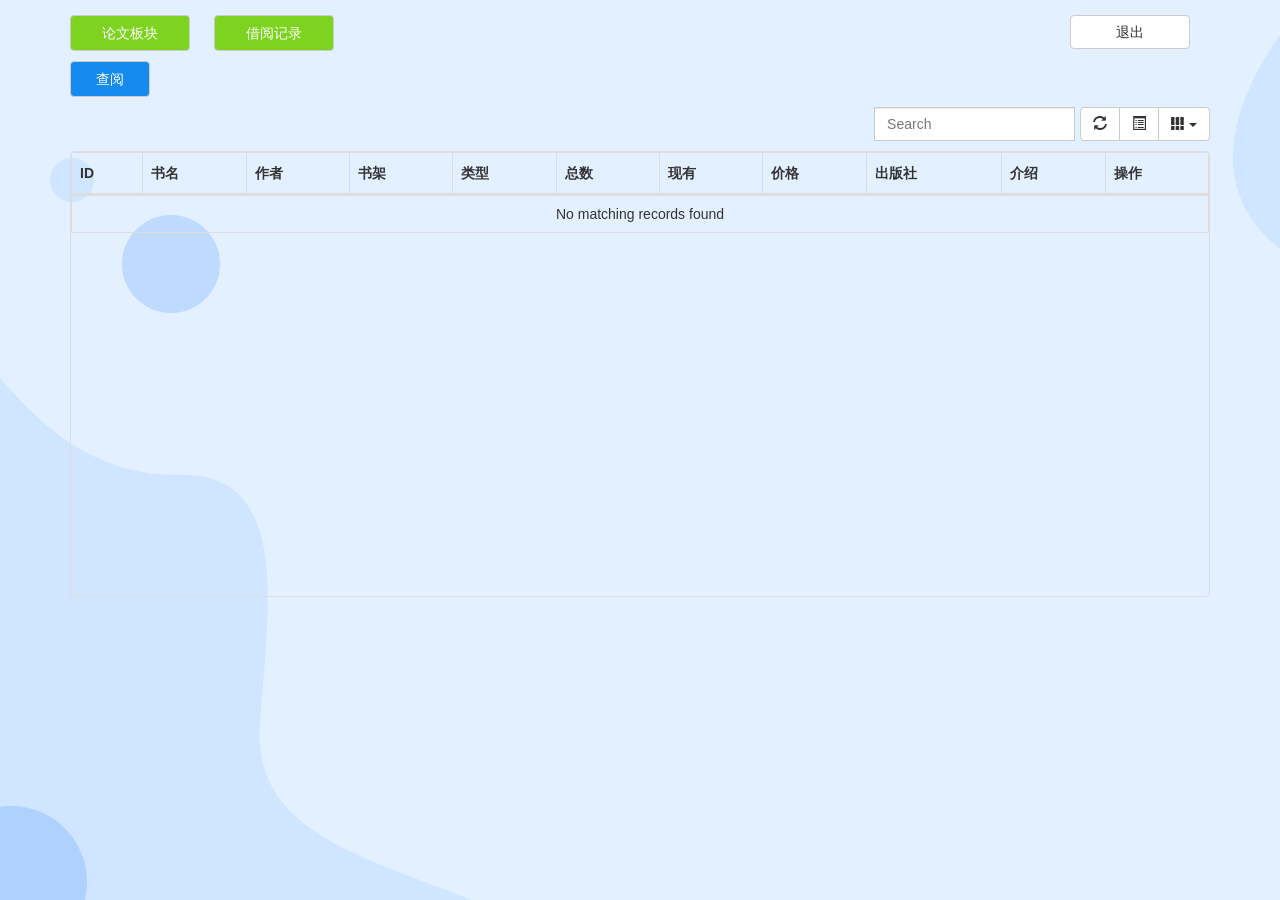
<file: src/main/resources/static/user_book.html>
<!DOCTYPE html>
<html lang="en">
<head>
    <meta charset="utf-8">
    <meta name="viewport" content="width=device-width, initial-scale=1.0">
    <link rel="stylesheet" href="./css/bootstrap.min.css" >
    <link rel="stylesheet" href="./css/bootstrap-table.min.css">
    <link rel="stylesheet" href="./css/bootstrap-editable.css" type="text/css">
    <link rel="shortcut icon" href="./favicon.ico">

    <style>
        #table tr:nth-child(even){
            background: #fafafa;
        }
        #table th{
            background: #efefef;
        }
    </style>
</head>
<body>

<script>

</script>
<div class="back">

<div class="container">
    <div style="margin-top: 15px">

        <a href="./user_paper.html">
            <button class="btn btn-default" style="margin-right:  20px ;width: 120px ;background-color: #7ED321;height: 36px;color: #FFFFFF">论文板块</button>

        </a>
        <a href="./user_record.html">
            <button class="btn btn-default" style="margin-right:  20px ;width: 120px ;background-color: #7ED321;height: 36px;color: #FFFFFF">借阅记录</button>
        </a>
        <a href="./login.html">
            <button class="btn btn-default" style="margin-right:  20px ;width: 120px ;float: right">退出</button>
        </a>

        <p></p>
        <button id="build" class="btn btn-default" style="margin-right:  20px ;width: 80px ;background-color: #168bef;height: 36px;color: #FFFFFF">查阅</button>
        <!--<button id="delete" class="btn btn-default">Delete</button>-->
        <!--<button id="blank" class="btn btn-default">Add a blank line</button>-->
    </div>
    <div class = table-responsive">
        <table id="table"
               class="table text-nowrap"
               data-toggle="table"
               data-show-columns="true"
               data-search="true"
               data-show-refresh="true"
               data-show-toggle="true"
               data-pagination="true"
               data-height="500">
            <thead>
            <tr>
                <th data-field="book_id">ID</th>
                <th data-field="book_name">书名</th>
                <th data-field="author">作者</th>
                <th data-field="shelf">书架</th>
                <th data-field="type">类型</th>
                <th data-field="collection_number">总数</th>
                <th data-field="existing_number">现有</th>
                <th data-field="price">价格</th>
                <th data-field="publisher">出版社</th>
                <th data-field="introduction">介绍</th>
                <th data-field="operation">操作</th>
            </tr>
            </thead>
        </table>
    </div>
</div>
</div>

<style>
    .page-content-wrapper {
        width: 800px;
        position: absolute;
        top: 10%;
        left: 24%;
        background: #fff;
        border: 1px solid #999;
        padding: 3% 0 0 9%;
        display: none;
    }
    .inputstyle {
        width: 60%;
        height: 34px;
        padding: 6px 12px;
        font-size: 14px;
        line-height: 1.42857143;
        color: #555;
        background-color: #fff;
        background-image: none;
        border: 1px solid #ccc;
        border-radius: 4px;
    }
</style>

<table id="mytab" class="table table-hover"></table>
<!-- 新增和修改界面 -->
<div class="page-content-wrapper">
    <input type="text" class="inputstyle" id="id" style="display: none;">
    <p>请选择借书还是还书：</p>
    <div class="form-group">
        <label for="cbox1">借书：</label>
        <input type="checkbox" name="edit_way" id="cbox1" value="0">
        <label for="cbox1">还书：</label>
        <input type="checkbox" name="edit_way" id="cbox2" value="1">
    </div>
    <p>请确认要借阅/归还的ID和书名是否正确：</p>
    <div class="form-group">
        <label>当前图书ID为：</label> <input type="text" class="inputstyle" id="book_id">
    </div>
    <div class="form-group">
        <label>书名为：</label> <input type="text" class="inputstyle" id="book_name">
    </div>
    <div class="form-group">
        <label>当前图书总共有：</label> <input type="text" class="inputstyle" id="collection_number">
    </div>
    <div class="form-group">
        <label>现有库存：</label> <input type="text" class="inputstyle" id="existing_number">
    </div>
    <div class="form-group">
        <label>请输入要借阅/归还的数目：</label> <input type="text" class="inputstyle" id="numm">
    </div>

    <div class="modal-footer">
        <button type="button" class="btn default" data-dismiss="modal" id="close">Close</button>
        <button type="button" class="btn blue" id="updateBtn">Save</button>

    </div>
</div>



<script src="./js/jquery.min.js"></script>
<script src="./js/bootstrap.min.js"></script>
<!--<script src="assets/bootstrap2.3/js/bootstrap.min.js"></script>-->
<script src="./js/tableExport.js"></script>
<script src="./js/jquery.base64.js"></script>
<script src="./js/bootstrap-table.js"></script>
<script src="./js/bootstrap-table-export.js"></script>


<script>
    var author;
    var price;
    var publisher;
    var introduction;






    //data-url="data/data1.json"
    $(function () {
        $('#build').click(build);//.trigger('click');
        $('#cells, #rows').keyup(function (e) {
            if (e.keyCode === 13) {
                build();
            }
        });
    });

    function actionFormatter(value, row, index) {
        var id = value;
        var result = "";
        result += "<a href='javascript:;' class='btn btn-xs green' onclick=\"EditViewById('" + id + "', view='view')\" title='查看'><span class='glyphicon glyphicon-circle-arrow-up'></span></a>";
        result += "<a href='javascript:;' class='btn btn-xs blue' onclick=\"EditViewById('" + id + "')\" title='编辑'><span class='glyphicon glyphicon-circle-arrow-down'></span></a>";
        return result;
    }


    //表格超出宽度鼠标悬停显示td内容
    function paramsMatter(value, row, index) {
        var span = document.createElement("span");
        span.setAttribute("title", value);
        span.innerHTML = value;
        return span.outerHTML;
    }
    //td宽度以及内容超过宽度隐藏
    function formatTableUnit(value, row, index) {
        return {
            css: {
                "white-space": "nowrap",
                "text-overflow": "ellipsis",
                "overflow": "hidden",
                "max-width": "80px"
            }
        }
    }




    //查阅所有论文信息信息
    function build(){
        console.log("查询所有的书籍信息");
        build_0("0","0");
    }




    function build_0(ID,KIND) {
        //这里写刷新表格连接数据库的报文


        let data;
        let obj={ID,KIND};
        let post_all=JSON.stringify(obj);
        console.log("post_all"+post_all);

        $.ajax({
            type: "POST",
        //    url: "",这里填写数据库调用接口
            url:"queryAll",
            dataType: "json",
            data:post_all,
            contentType : "application/json",
            success: function (data_json) {
                data=data_json,
                $('#table').bootstrapTable('destroy').bootstrapTable({
                    columns: columns,
                    data: data
                });
                // build();
            },
            error: function () {
                // alert("错误");
                alert("查询失败,请重新查询");
            }

        });


        let columns = [

            // {
            //     field:'number',
            //     title:'index',
            //     formatter:indexFormatter,
            // },
            {
                field: 'book_id',
                title: 'ID',
                cellStyle:formatTableUnit,
                formatter: paramsMatter,
            },{
                field: 'book_name',
                title: '书名',
                cellStyle:formatTableUnit,
                formatter: paramsMatter,
                //editable:true,
            }, {
                field: 'author',
                title: '作者',
                //editable:true,
                cellStyle:formatTableUnit,
                formatter: paramsMatter,
            },
            , {
                field: 'shelf',
                title: '书架',
                //editable:true,
                cellStyle:formatTableUnit,
                formatter: paramsMatter,
            },
            , {
                field: 'type',
                title: '类型',
                //editable:true,
                cellStyle:formatTableUnit,
                formatter: paramsMatter,
            }, {
                field: 'collection_number',
                title: '总数',
                cellStyle:formatTableUnit,
                formatter: paramsMatter,
            }, {
                field: 'existing_number',
                title: '现有',
                cellStyle:formatTableUnit,
                formatter: paramsMatter,
            }, {
                field: 'price',
                title: '价格',
                cellStyle:formatTableUnit,
                formatter: paramsMatter,
            }, {
                field: 'publisher',
                title: '出版社',
                cellStyle:formatTableUnit,
                formatter: paramsMatter,
            },
            {
                field: 'introduction',
                title: '介绍',
                cellStyle:formatTableUnit,
                formatter: paramsMatter,
            },
            {
                field:'operation',
                title: '操作',
                align: 'center',
                valign: 'middle',
                formatter:option,
                // formatter: actionFormatter
            }, ];




        $('#table').bootstrapTable('destroy').bootstrapTable({
            columns: columns,
            data: data,
            clickToSelect: true,
            showPaginationSwitch: true,

        });


        $('#table').resize();

    }


    function option(value, row, index) {
        var htm = "";
        htm = '<button id="upd"  onclick="update(\'' + escape(JSON.stringify(row)) + '\')">借书/还书</button>';
        return htm;
    }

    function update(row) {
        $(".page-content-wrapper").show();
        var data = JSON.parse(unescape(row))
        $('#book_id').val(data.book_id)
        $('#book_name').val(data.book_name)
        $('#collection_number').val(data.collection_number)
        $('#existing_number').val(data.existing_number)
        author = data.author;
        price = data.price;
        publisher = data.publisher;
        introduction = data.introduction;
    }
    $("#close").on("click", function() {
        $(".page-content-wrapper").hide();
    })


    $("#updateBtn").on("click",function (){
        var obj=document.getElementsByName('edit_way'); //选择所有name="'edit_way'"的对象，返回数组
        //取到对象数组后，我们来循环检测它是不是被选中
        var s='';
        for(var i=0; i<obj.length; i++){
            if(obj[i].checked) s+=obj[i].value+','; //如果选中，将value添加到变量s中
        }
        if(s.length==0)
        {
            alert("还没有选择借书或者还书！")
        }
        else if(s.length==4)
        {
            alert("不能同时选择两种方式！")
        }
        else {
            let numm;

            if (s[0]=="0") //0是借书
            {
                 numm=  "-"+$("#numm").val();
                console.log("借书:"+numm);
            }else if(s[0]=="1"){
                numm =  "+"+$("#numm").val();
                console.log("还书:"+numm);
            };

            let edit_id=s[0];

            var objectID = $("#book_id").val();
            var book_name = $("#book_name").val();
            var collection_number= $("#collection_number").val();
            var existing_number = $("#existing_number").val();

            var edit_num;
            var idd = '2';

                console.log("开始判断");
                console.log(parseInt(numm));
                console.log(parseInt(existing_number));
                console.log(parseInt(collection_number));
            if (parseInt(numm) > parseInt(existing_number) && edit_id === "0")
            {
                // console.log("操作后书本"+(parseInt(existing_number)-parseInt(numm)));
                alert("借阅数量超过库存数量！");
            }else if(parseInt(numm)+parseInt(existing_number)>parseInt(collection_number) && edit_id==="1")
            {
                // console.log("操作后书本"+parseInt(numm)+parseInt(existing_number));
                alert("还书错误");
            } else {
                if (edit_id==="0")
                {
                    edit_num = (parseInt(existing_number)-parseInt(numm)).toString();
                    console.log(edit_num)
                }
                else if (edit_id==="1")
                {
                    edit_num = (parseInt(existing_number)+parseInt(numm)).toString();
                    console.log(edit_num)
                }


                let data;
                let obj={};
                obj.id="1";
                obj.userID="后端判断";
                obj.objectID=objectID;
                obj.number=numm;
                obj.book_name=book_name;
                let post_all=JSON.stringify(obj);
                console.log(post_all);
                // 下面填写ajax报文
                    $.ajax({
                    type: "post",
                    url: "userOp" ,  //填写数据库url
                    dataType: "json",
                    contentType : "application/json",
                    data:post_all,
                    success: function (data_json) {

                        console.log(data_json);
                        build();
                        // location = location;
                    },
                    error: function () {
                        alert("借阅失败,请重新操作");
                    }
                })




            }

        }


    })





</script>
</body>
</html>
</file>
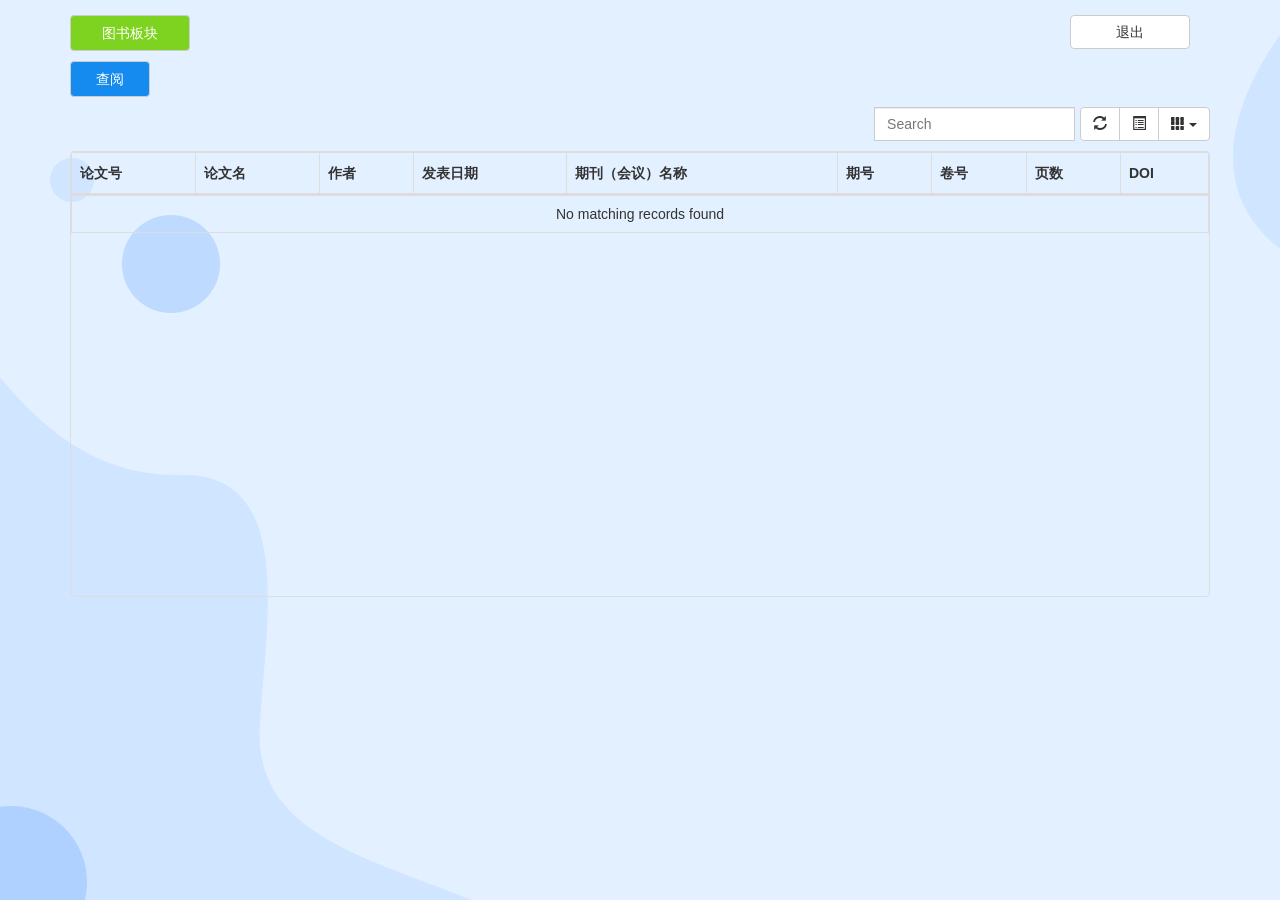
<file: src/main/resources/static/user_paper.html>
<!DOCTYPE html>
<html lang="en">
<head>
    <meta charset="utf-8">
    <meta name="viewport" content="width=device-width, initial-scale=1.0">
    <link rel="stylesheet" href="./css/bootstrap.min.css" >
    <link rel="stylesheet" href="./css/bootstrap-table.min.css">
    <link rel="stylesheet" href="./css/bootstrap-editable.css" type="text/css">
    <link rel="shortcut icon" href="./favicon.ico">

    <style>
        #table tr:nth-child(even){
            background: #fafafa;
        }
        #table th{
            background: #efefef;
        }
    </style>
</head>
<body>

<script>

</script>
<div class="back">


<div class="container">
    <div style="margin-top: 15px">

        <a href="./user_book.html">
            <button class="btn btn-default" style="margin-right:  20px ;width: 120px ;background-color: #7ED321;height: 36px;color: #FFFFFF">图书板块</button>
        </a>
        <a href="./login.html">
            <button class="btn btn-default" style="margin-right:  20px ;width: 120px ;float: right">退出</button>
        </a>

        <p></p>
        <button id="build" class="btn btn-default" style="margin-right:  20px ;width: 80px ;background-color: #168bef;height: 36px;color: #FFFFFF">查阅</button>


        <!--<button id="delete" class="btn btn-default">Delete</button>-->
        <!--<button id="blank" class="btn btn-default">Add a blank line</button>-->
    </div>
    <div class = table-responsive">
        <table id="table" class="table text-nowrap" data-toggle="table" data-show-columns="true" data-search="true"
               data-show-refresh="true" data-show-toggle="true" data-pagination="true" data-height="500">
            <thead>
            <tr>
                <th data-field="paper_id">论文号</th>
                <th data-field="paper_title">论文名</th>
                <th data-field="author">作者</th>
                <th data-field="date">发表日期</th>
                <th data-field="jc_name">期刊（会议）名称</th>
                <th data-field="issue_number">期号</th>
                <th data-field="volume_number">卷号</th>
                <th data-field="page_number">页数</th>
                <th data-field="doi">DOI</th>
            </tr>
            </thead>
        </table>
    </div>
</div>

</div>



<script src="./js/jquery.min.js"></script>
<script src="./js/bootstrap.min.js"></script>
<!--<script src="assets/bootstrap2.3/js/bootstrap.min.js"></script>-->
<script src="./js/tableExport.js"></script>
<script src="./js/jquery.base64.js"></script>
<script src="./js/bootstrap-table.js"></script>
<script src="./js/bootstrap-table-export.js"></script>


<script>

    function option2(value, row, index) {
        var htm = "";

        htm = '<button id="url"  onclick="download(\'' + escape(JSON.stringify(row)) + '\')">下载论文</button>';
        return htm;
    }


    function download(row) {
        var row1 = JSON.parse(unescape(row))
        var urll= row1.doi;
        console.log(urll);
        window.open(urll);
    }


    //data-url="data/data1.json"
    $(function () {
        $('#build').click(build);//.trigger('click');
        $('#cells, #rows').keyup(function (e) {
            if (e.keyCode === 13) {
                build();
            }
        });
    });



    //表格超出宽度鼠标悬停显示td内容
    function paramsMatter(value, row, index) {
        var span = document.createElement("span");
        span.setAttribute("title", value);
        span.innerHTML = value;
        return span.outerHTML;
    }
    //td宽度以及内容超过宽度隐藏
    function formatTableUnit(value, row, index) {
        return {
            css: {
                "white-space": "nowrap",
                "text-overflow": "ellipsis",
                "overflow": "hidden",
                "max-width": "80px"
            }
        }
    }






    function build() {
        //这里写刷新表格连接数据库的报文
        let data;
        let obj={};
        obj.id="0";
        obj.KIND="1";
        let post_all=JSON.stringify(obj);
        console.log(post_all);

        $.ajax({
            type: "POST",
           url: "queryAll",//这里填写数据库调用接口
            dataType: "json",
            data:post_all,
            contentType : "application/json",
            success: function (data_json) {
                $('#table').bootstrapTable('destroy').bootstrapTable({
                    columns: columns,
                    data: data_json
                });
            },
            error: function () {
                alert("查询失败,请重新查询");
            }
        });


        let columns = [

            // {
            //     field:'number',
            //     title:'index',
            //     formatter:indexFormatter,
            // },
            {
                field: 'paper_id',
                title: '论文号',
                cellStyle:formatTableUnit,
                formatter: paramsMatter,
            },{
                field: 'paper_title',
                title: '论文名',
                cellStyle:formatTableUnit,
                formatter: paramsMatter,
                //editable:true,
            }, {
                field: 'author',
                title: '作者',
                //editable:true,
                cellStyle:formatTableUnit,
                formatter: paramsMatter,
            }, {
                field: 'date',
                title: '发表日期',
                cellStyle:formatTableUnit,
                formatter: paramsMatter,
            }, {
                field: 'jc_name',
                title: '期刊（会议）名称',
                cellStyle:formatTableUnit,
                formatter: paramsMatter,
            }, {
                field: 'issue_number',
                title: '期号',
                cellStyle:formatTableUnit,
                formatter: paramsMatter,
            }, {
                field: 'volume_number',
                title: '卷号',
                cellStyle:formatTableUnit,
                formatter: paramsMatter,
            },
            {
                field: 'page_number',
                title: '页数',
                cellStyle:formatTableUnit,
                formatter: paramsMatter,
            },
            {
                field:'doi',
                title: 'DOI',
                cellStyle:formatTableUnit,
                formatter: option2,
                // formatter: actionFormatter
            }, ];




        $('#table').bootstrapTable('destroy').bootstrapTable({
            columns: columns,
            data: data,
            clickToSelect: true,
            showPaginationSwitch: true,

        });


        $('#table').resize();

    }


</script>
</body>
</html>
</file>
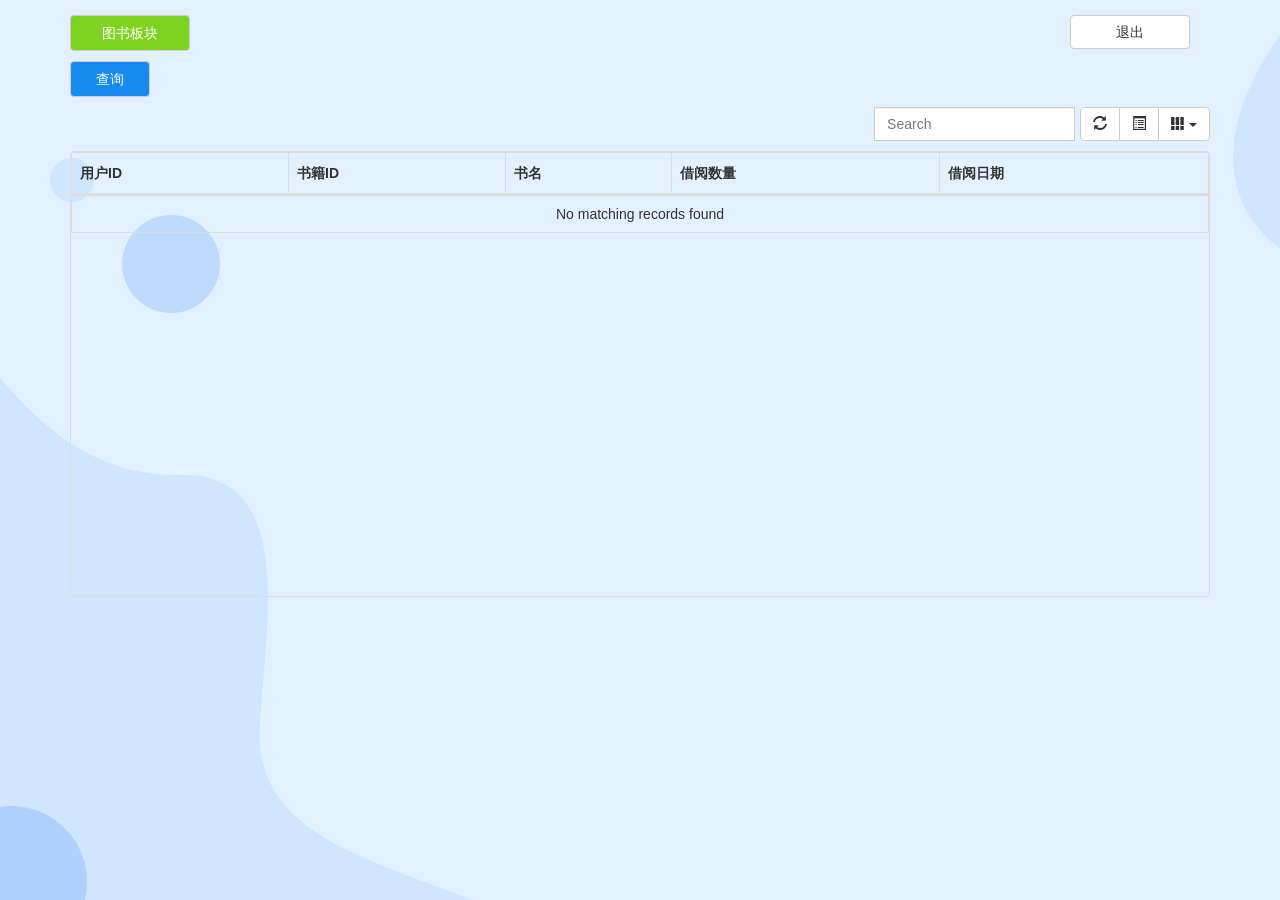
<file: src/main/resources/static/user_record.html>
<!DOCTYPE html>
<html lang="en">

<head>
    <meta charset="utf-8">
    <meta name="viewport" content="width=device-width, initial-scale=1.0">
    <link rel="stylesheet" href="css/bootstrap.min.css">
    <link rel="stylesheet" href="css/bootstrap-table.min.css">
    <link rel="stylesheet" href="css/bootstrap-editable.css" type="text/css">
    <link rel="shortcut icon" href="./favicon.ico">

    <style>
        #table tr:nth-child(even){
            background: #fafafa;
        }
        #table th{
            background: #efefef;
        }
    </style>
    <title>管理员用户界面</title>
</head>

<body>


<div class="back">

<div class="container">

    <div style="margin-top: 15px">
        <a href="./user_book.html">
            <button class="btn btn-default" style="margin-right:  20px ;width: 120px ;background-color: #7ED321;height: 36px;color: #FFFFFF">图书板块</button>
        </a>
        <a href="./login.html">
            <button class="btn btn-default" style="margin-right:  20px ;width: 120px ;float: right">退出</button>
        </a>
    <p>

    </p>


        <button id="build" class="btn btn-default" style="margin-right:  20px ;width: 80px ;background-color: #168bef;height: 36px;color: #FFFFFF">查询</button>


    </div>
    <div class=table-responsive">
        <table id="table" class="table text-nowrap" data-toggle="table" data-show-columns="true" data-search="true"
               data-show-refresh="true" data-show-toggle="true" data-pagination="true" data-height="500">
            <thead>
            <tr>
                <th data-field="user_id">用户ID</th>
                <th data-field="object_id">书籍ID</th>
                <th data-field="book_name">书名</th>
                <th data-field="number">借阅数量</th>
                <th data-field="date">借阅日期</th>

            </tr>
            </thead>
        </table>
    </div>
</div>

</div>



<script src="js/jquery.min.js"></script>
<script src="js/bootstrap.min.js"></script>
<!--<script src="assets/bootstrap2.3/js/bootstrap.min.js"></script>-->
<script src="js/tableExport.js"></script>
<script src="js/jquery.base64.js"></script>
<script src="js/bootstrap-table.js"></script>
<script src="js/bootstrap-table-export.js"></script>


<script>


    //data-url="data/data1.json"
    $(function () {
        $('#build').click(build);//.trigger('click');
        $('#cells, #rows').keyup(function (e) {
            if (e.keyCode === 13) {
                build();
            }
        });
    });



    //表格超出宽度鼠标悬停显示td内容
    function paramsMatter(value, row, index) {
        var span = document.createElement("span");
        span.setAttribute("title", value);
        span.innerHTML = value;
        return span.outerHTML;
    }
    //td宽度以及内容超过宽度隐藏
    function formatTableUnit(value, row, index) {
        return {
            css: {
                "white-space": "nowrap",
                "text-overflow": "ellipsis",
                "overflow": "hidden",
                "max-width": "80px"
            }
        }
    }









    //***********************************************************************************************************************************
    // 选择请求的类型,并显示在列表上   {id: , kind: }, id表示动作, kind表示书还是论文
    function build_0(ID) {

        let columns = [

            // {
            //     field:'number',
            //     title:'index',
            //     formatter:indexFormatter,
            // },
            {
                field: 'user_id',
                title: '用户ID',
                cellStyle: formatTableUnit,
                formatter: paramsMatter,
            }, {
                field: 'object_id',
                title: '书籍ID',
                cellStyle: formatTableUnit,
                formatter: paramsMatter,
                //editable:true,
            }, {
                field: 'book_name',
                title: '书名',
                //editable:true,
                cellStyle: formatTableUnit,
                formatter: paramsMatter,
            }, {
                field: 'number',
                title: '借阅数量',
                cellStyle: formatTableUnit,
                formatter: paramsMatter,
            }, {
                field: 'date',
                title: '借阅日期',
                cellStyle: formatTableUnit,
                formatter: paramsMatter,
            },];



        //这里写刷新表格连接数据库的报文
        let data;
        let obj={ID};
        let post_all=JSON.stringify(obj);
        console.log(post_all)
        //

        $.ajax({
            type: "POST",
            url: "/queryRecords",   //填写查询借阅记录的url
            dataType: "json",
            data:post_all,
            contentType : "application/json",
            success: function (data_json) {
                console.log(data_json),
                    data =data_json,

                    $('#table').bootstrapTable('destroy').bootstrapTable({
                        columns: columns,
                        data: data
                    });
                // build();
                alert("请前往查询界面进行归还操作");
            },
            error: function () {
                alert("查询失败,请重新查询");
            }
        });



        $('#table').bootstrapTable('destroy').bootstrapTable({
            columns: columns,
            data: data,
            clickToSelect: true,
            showPaginationSwitch: true,

        });


        $('#table').resize();

    }


    //查阅所有书籍信息
    function build(){
        console.log("查询所有的论文信息");
        build_0("5");
    }



</script>
</body>

</html>
</file>
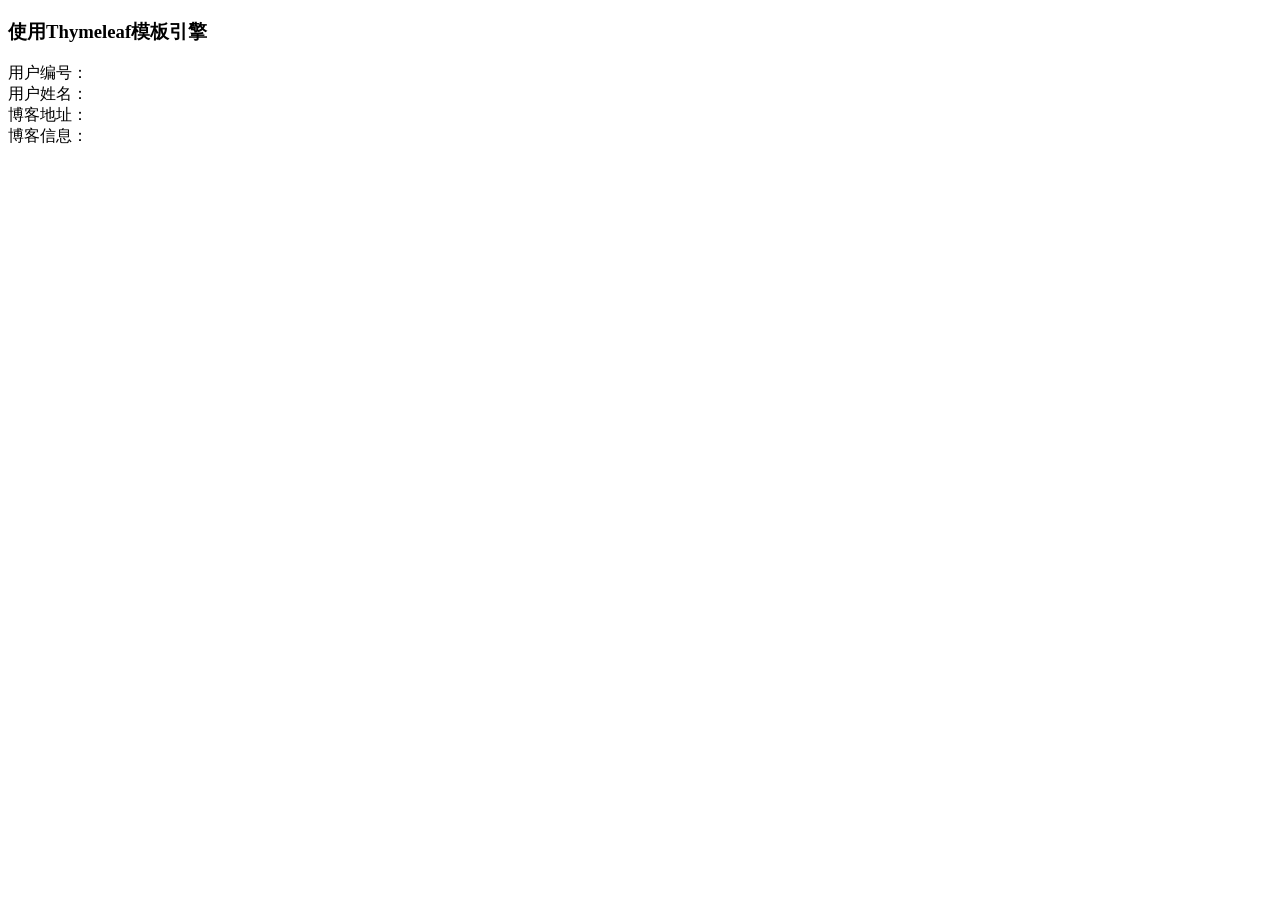
<file: src/main/resources/templates/hello.html>
<!DOCTYPE html>
<html lang="zh" xmlns:th="http://www.thymeleaf.org">
<head>
    <meta charset="UTF-8">
    <title>用户信息</title>
    <meta name="author" content="pan_junbiao的博客">
</head>
<body>
<h3>使用Thymeleaf模板引擎</h3>
用户编号：<span th:text="${user.id}"></span><br/>
用户姓名：<span th:text="${user.userName}"></span><br/>
博客地址：<span th:text="${user.blogUrl}"></span><br/>
博客信息：<span th:text="${user.blogInfo}"></span><br/>
</body>
</html>
</file>
<file: src/main/resources/static/css/button.css>
.niceButton2{
    position: relative;
    background-color: rgb(32, 93, 224);
    border: none;
    font-size: 28px;
    color: #ffffff;
    padding: 20px;
    width: 200px;
    text-align: center;
    transition-duration: 0.6s;
    text-decoration: none;
    overflow: hidden;
    cursor: pointer;
}
.niceButton2::after{
    content: '';
    background:#53a4f0;
    display: block;
    position: absolute;
    padding-top: 300%;
    padding-left: 350%;
    margin-left: -20px !important;
    margin-top: -120%;
    opacity: 0;
    transition:all 0.8s;
}
.niceButton2:active::after{
    padding: 0;
    margin: 0;
    opacity: 1;
    transition: 0s;
}


/*.niceButton{*/
/*    display: inline-block;*/
/*    padding: 15px 25px;*/
/*    font-size: 24px;*/
/*    cursor: pointer;*/
/*    text-align: center;*/
/*    text-decoration: none;*/
/*    outline: none;*/
/*    color:#fff;*/
/*    background-color: rgb(16, 185, 214);*/
/*    border: none;*/
/*    border-radius: 15px;*/
/*    box-shadow: 0 9px #999;*/
/*}*/
.niceButton:hover{
    background-color: #1795bb;
}
.niceButton:active{
    background-color: #FFFFF;
    /*box-shadow: 0 5px #666;*/
    transform:translateY(4px);
}

.niceButton3{
    background-color: #1795bb;
    border: none;
    color:white;
    padding:16px 32px;
    text-align: center;
    text-decoration: none;
    display: inline-block;
    font-size: 16px;
    margin: 4px 2px;
    -webkit-transition-duration: 0.4s;
    transition-duration: 0.4s;
    cursor: pointer;
}
.niceButton3:hover{
    background-color: #fff;
    color: #1795bb;
}

.niceButton4{
    background-color: skyblue;
    border: none;
    color:white;
    padding: 15px 32px;
    text-align: center;
    text-decoration: none;
    display: inline-block;
    font-size: 16px;
    margin: 4px 2px;
    cursor: pointer;
    transition-duration: 0.4s;
    -webkit-transition-duration: 0.4s;
}
.niceButton4:hover{
    box-shadow: 0 12px 16px 0 rgba(0,0,0,.24),
    0 17px 50px 0 rgba(0,0,0,.19);
}
/* 悬停添加箭头图标 */
.niceButton5{
    display: inline-block;
    border-radius: 4px;
    background-color:#f4511e;
    border: none;
    color:#ffff;
    text-align: center;
    font-size: 28px;
    padding: 20px;
    width: 200px;
    transition: all 0.5s;
    cursor: pointer;
    margin: 5px;
    vertical-align: middle;
}
.niceButton5 span{
    cursor: pointer;
    display: inline-block;
    position: relative;
    transition: 0.5s;
}
.niceButton5 span::after{
    content: ">>";
    position: absolute;
    opacity: 0;
    top:0;
    right: -20px;
    transition: 0.5s;
}
.niceButton5:hover span{
    padding-right: 25px;
}
.niceButton5 span::after{
    opacity: 1;
    right: 0;
}
</file>
<file: src/main/resources/static/css/default.css>
@charset "utf-8";
	/* CSS Document */
body,div,dl,dt,dd,ul,ol,li,h1,h2,h3,h4,h5,h6,pre,form,fieldset,input,textarea,p,blockquote,th,td,button {
	font-family:"微软雅黑","宋体",Arial,Helvetica,sans-serif;
	font-size:14px;
	color: #333;
	margin:0;
	padding:0;
}
/*body {
	}*/
table {
	border-collapse:collapse;
	border-spacing:0;
}
fieldset,img {
	border:0;
}
address,caption,cite,code,dfn,em,strong,th,var {
	font-style:normal;
	font-weight:normal;
}
ol,ul,li {
	list-style:none;
}
caption {
	text-align:left;
}
h1,h2,h3,h4,h5,h6 {
	font-size:100%;
	font-weight:normal;
}
abbr,acronym {
	border:0;
}
a img {
	border:none;
}
ul,ol {
	list-style:none;
}
input,textarea {
	outline:none;
}
a:link,a:visited,a:active {
	text-decoration:none;
}
a {
	cursor:pointer;
}
a {
	color:#575757;
	text-decoration:none;
	cursor:pointer;
}
a:hover {
	text-decoration:none;
}
.clear {
	clear:both;
	overflow:hidden;
	font-size:1px;
}
.left,.fl {
	float:left;
	display:inline;
}
.right,.fr {
	float:right;
	display:inline;
}
/*form {
	display:inline-block;
}
*/
strong,b {
	font-weight:bold;
}
.cl {
	clear:both;
}
</file>
<file: src/main/resources/static/css/index.css>
/*APP安卓下载*/
.logo{
	position: absolute;
	top:10px;
	left: 10px;
}
.logo img{
	width: 70px;
}
.boxer {
	background: #fff url(../images/login_background.png) no-repeat center;
	height: 100%;
	position: relative;
	overflow: hidden;
	background-size: cover;
}
.box1 {
	width: 1156px;
	margin:12% auto 0;
	overflow: hidden;
	box-shadow: 0px 0px 13px 5px rgba(14,25,80,.2);
	border-radius: 10px;
}
.middle1 {
	overflow: hidden;
}
.middle_left {
	float: left;
	width: 716px;
}
.middle_left img {

}
.middle_right {
	width: 440px;
	height: 600px;
	float: right;
	background: #fff;
}
.mr_box {
	width: 318px;
	margin: 60px auto 0;
}
.mr_box form{
	text-align: center;
}
.mr_box h2 {
	letter-spacing: 2px;
	margin-bottom: 50px;
	display: block;
	text-align: center;
	color: #0092e7;
	font-size: 30px;
}
input::-webkit-input-placeholder {
	color: #c1c1c1;
}
.form-group {
	margin-bottom: 44px;
	position: relative;
}
.mar_b {
	margin-bottom:20px;
}
.form-control {
	height: 48px;
	width: 278px;
	border: none;
	border-bottom: 1px solid #e6e6e6;
	padding-left: 40px;
}
.login {
	height: 56px;
	line-height: 56px;
	width: 82%;
	border: none;
	border-radius: 60px;
	background: #14a7ff;
	color: #fff;
	font-size: 18px;
	letter-spacing: 2px;
	cursor: pointer;
	transition: .3s all linear;
	margin-top: 40px;
}
.login:hover {
	background:#0a98eb;
	transition: .3s all linear;
}
/* 记住密码 */
.f_pass{
	height: 40px;
	line-height: 40px;
	padding: 0 8px;
	margin: 6px 0;
}
.font-s {
	position: relative;
}
.custom-control {
	position: relative;
	display: block;
	min-height: 1.5rem;
	padding-left: 1.5rem;
}
.small, small {
	font-size: 80%;
	font-weight: 400;
	text-align: right;
}
input[type=checkbox], input[type=radio] {
	-webkit-box-sizing: border-box;
	box-sizing: border-box;
	padding: 0;
}
.custom-control-input {
	position: absolute;
	z-index: -1;
	opacity: 0;
}
.custom-control-label{
	font-size: 15px;
}
.custom-control-input:not(:disabled):active~.custom-control-label::before {
	color: #fff;
	background-color: #e5ebfa;
	border-color: #e5ebfa;
}
.custom-control-input:focus:not(:checked)~.custom-control-label::before {
	border-color: #bac8f3;
}
.custom-control-input:focus~.custom-control-label::before {
	-webkit-box-shadow: 0 0 0 0.2rem rgba(78,115,223,.25);
	box-shadow: 0 0 0 0.2rem rgba(78,115,223,.25);
}
.custom-control-input:checked~.custom-control-label::before {
	color: #fff;
	border-color: #059df6;
	background-color: #059df6;
}
.custom-checkbox .custom-control-label::before {
	border-radius:4px;
}
.custom-control-label::before, .custom-file-label, .custom-select {
	-webkit-transition: background-color .15s ease-in-out,border-color .15s ease-in-out,-webkit-box-shadow .15s ease-in-out;
	transition: background-color .15s ease-in-out,border-color .15s ease-in-out,box-shadow .15s ease-in-out,-webkit-box-shadow .15s ease-in-out;
}
.custom-control-label::before {
	position: absolute;
	top:1px;
	right: 64px;
	display: block;
	width:16px;
	height: 16px;
	pointer-events: none;
	content: "";
	background-color: #fff;
	border: #b7b9cc solid 1px;
}
.custom-checkbox .custom-control-input:checked~.custom-control-label::after {
	background:url(../images/duigou.png) no-repeat;
}
.custom-control-label::after {
	position: absolute;
	top:5px;
	right: 62px;
	display: block;
	width: 16px;
	height: 16px;
	content: "";
	background: no-repeat 50%/50% 50%;
}
/* 密码错误 */
.f_pass_n{

}
.f_pass i{
	margin:11px  6px 0 0;
}
.f_pass p{
	color: #dc0a0a;
	text-align: left;
}
@media screen and (min-width: 960px) and (max-width:1200px){
	.box1 {
		margin-top: 20px;
		width: 960px;;
	}
	.mr_box{
		margin-top: 40px;
	}
	.mr_box h2 {
		margin-bottom: 26px;
	}
	.middle_left {
		width: 560px;
	}
	.middle_left img {
		width: 100%;
		height: 470px;
	}
	.middle1 {
		overflow: hidden;
		height: 400px;
	}
	.middle_right {
		width: 400px;
		overflow: hidden;
		height: 470px;
	}
	.login {
		margin-top: 20px;
	}
	.form-group {
		margin-bottom: 36px;
	}
}
@media screen and (max-width: 960px) {
	.box1 {
		margin-top: 20px;
		width: 418px;
	}
	.mr_box{
		margin-top: 40px;
	}
	.mr_box h2 {
		margin-bottom: 34px;
	}
	.middle_left {
		display: none;
		float: none;
	}
	.middle_right {
		float: none;
		margin: 0 auto;
		overflow: hidden;
		height: 470px;
		width: 418px;
	}
	.login {
		margin-top: 18px;
	}
	.form-group {
		margin-bottom: 28px;
	}
}
</file>
<file: src/main/resources/static/fonts/iconfont.css>
@font-face {font-family: "iconfont";
  src: url('iconfont.eot?t=1614925314816'); /* IE9 */
  src: url('iconfont.eot?t=1614925314816#iefix') format('embedded-opentype'), /* IE6-IE8 */
  url('[data-uri]') format('woff2'),
  url('iconfont.woff?t=1614925314816') format('woff'),
  url('iconfont.ttf?t=1614925314816') format('truetype'), /* chrome, firefox, opera, Safari, Android, iOS 4.2+ */
  url('iconfont.svg?t=1614925314816#iconfont') format('svg'); /* iOS 4.1- */
}

.iconfont {
font-family: "iconfont" !important;
    font-size: 22px;
    font-style: normal;
    -webkit-font-smoothing: antialiased;
    -moz-osx-font-smoothing: grayscale;
    color: #079df6;
}

.icon-Profile:before {
  content: "\e752";
}

.icon-Unlock:before {
  content: "\e756";
}
.icon_p{
	position: absolute;
	    top: 11px;
	    left: 4px;
}
</file>
